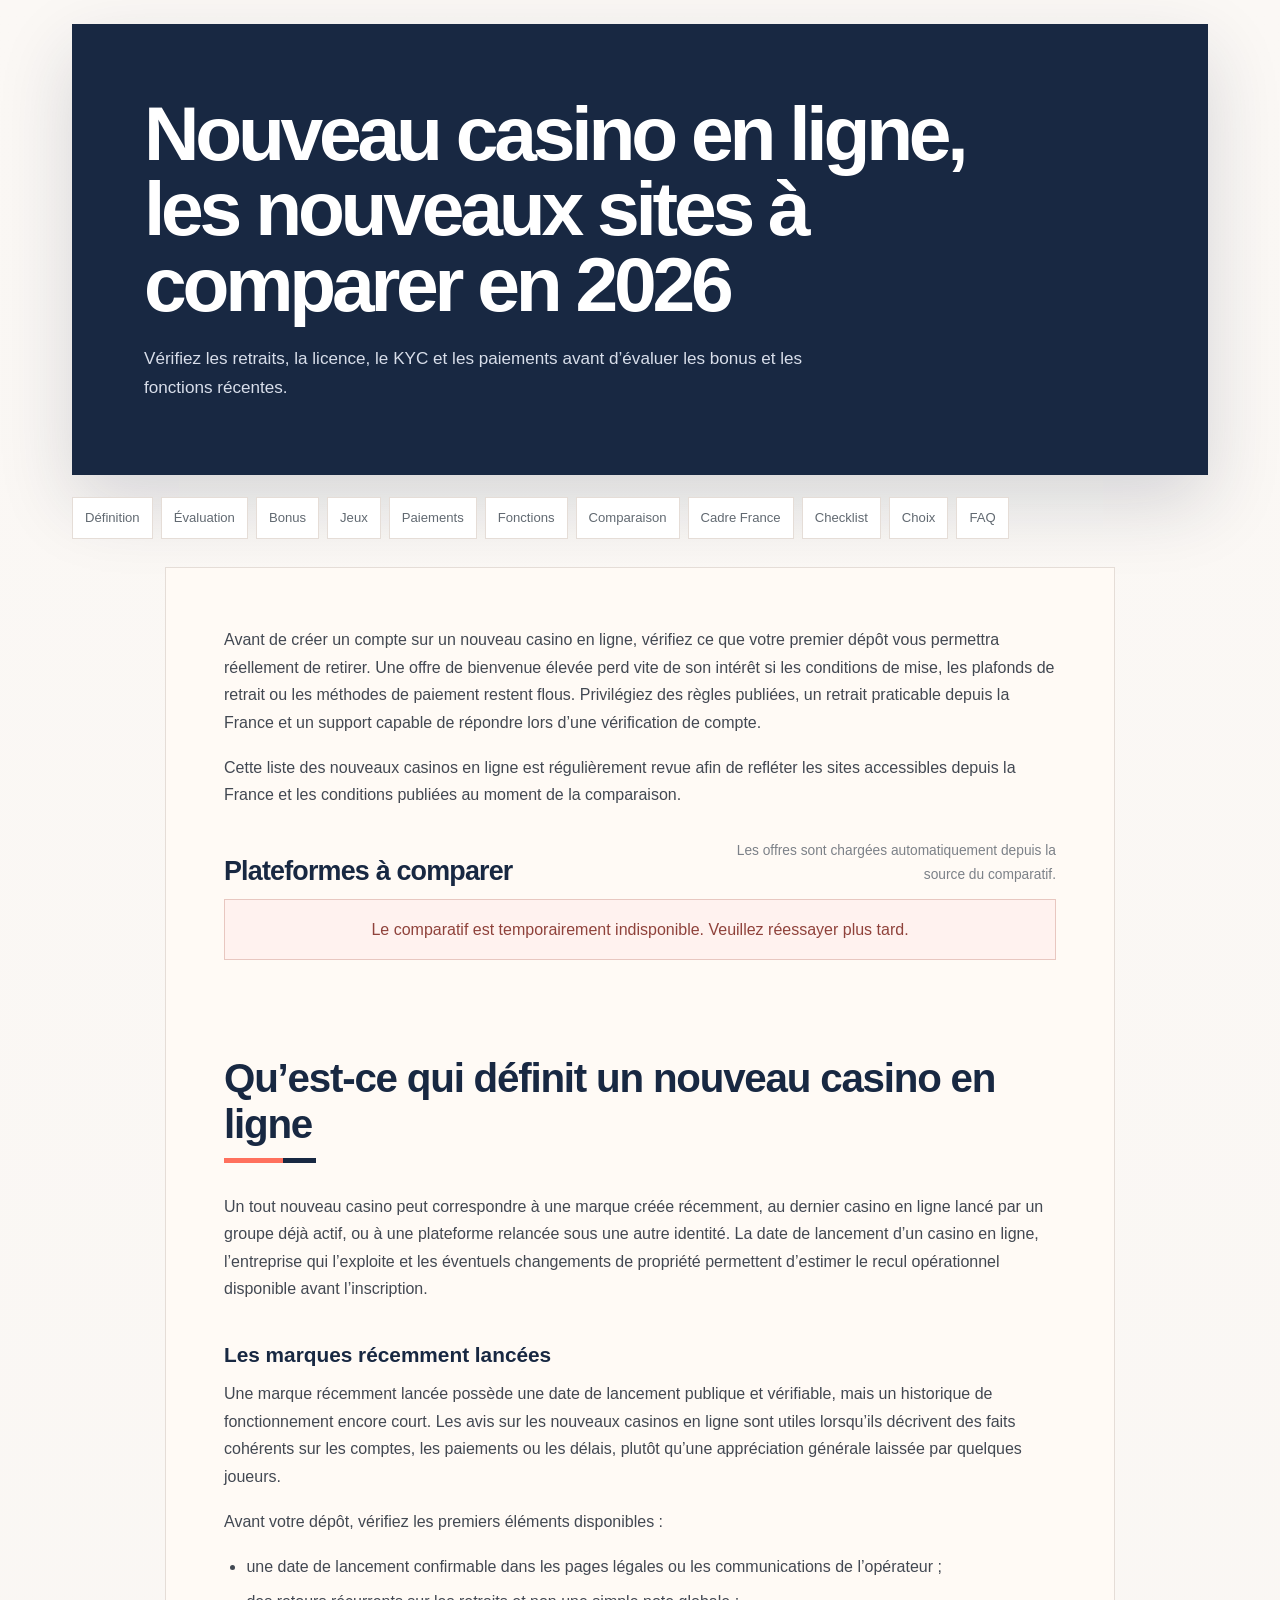
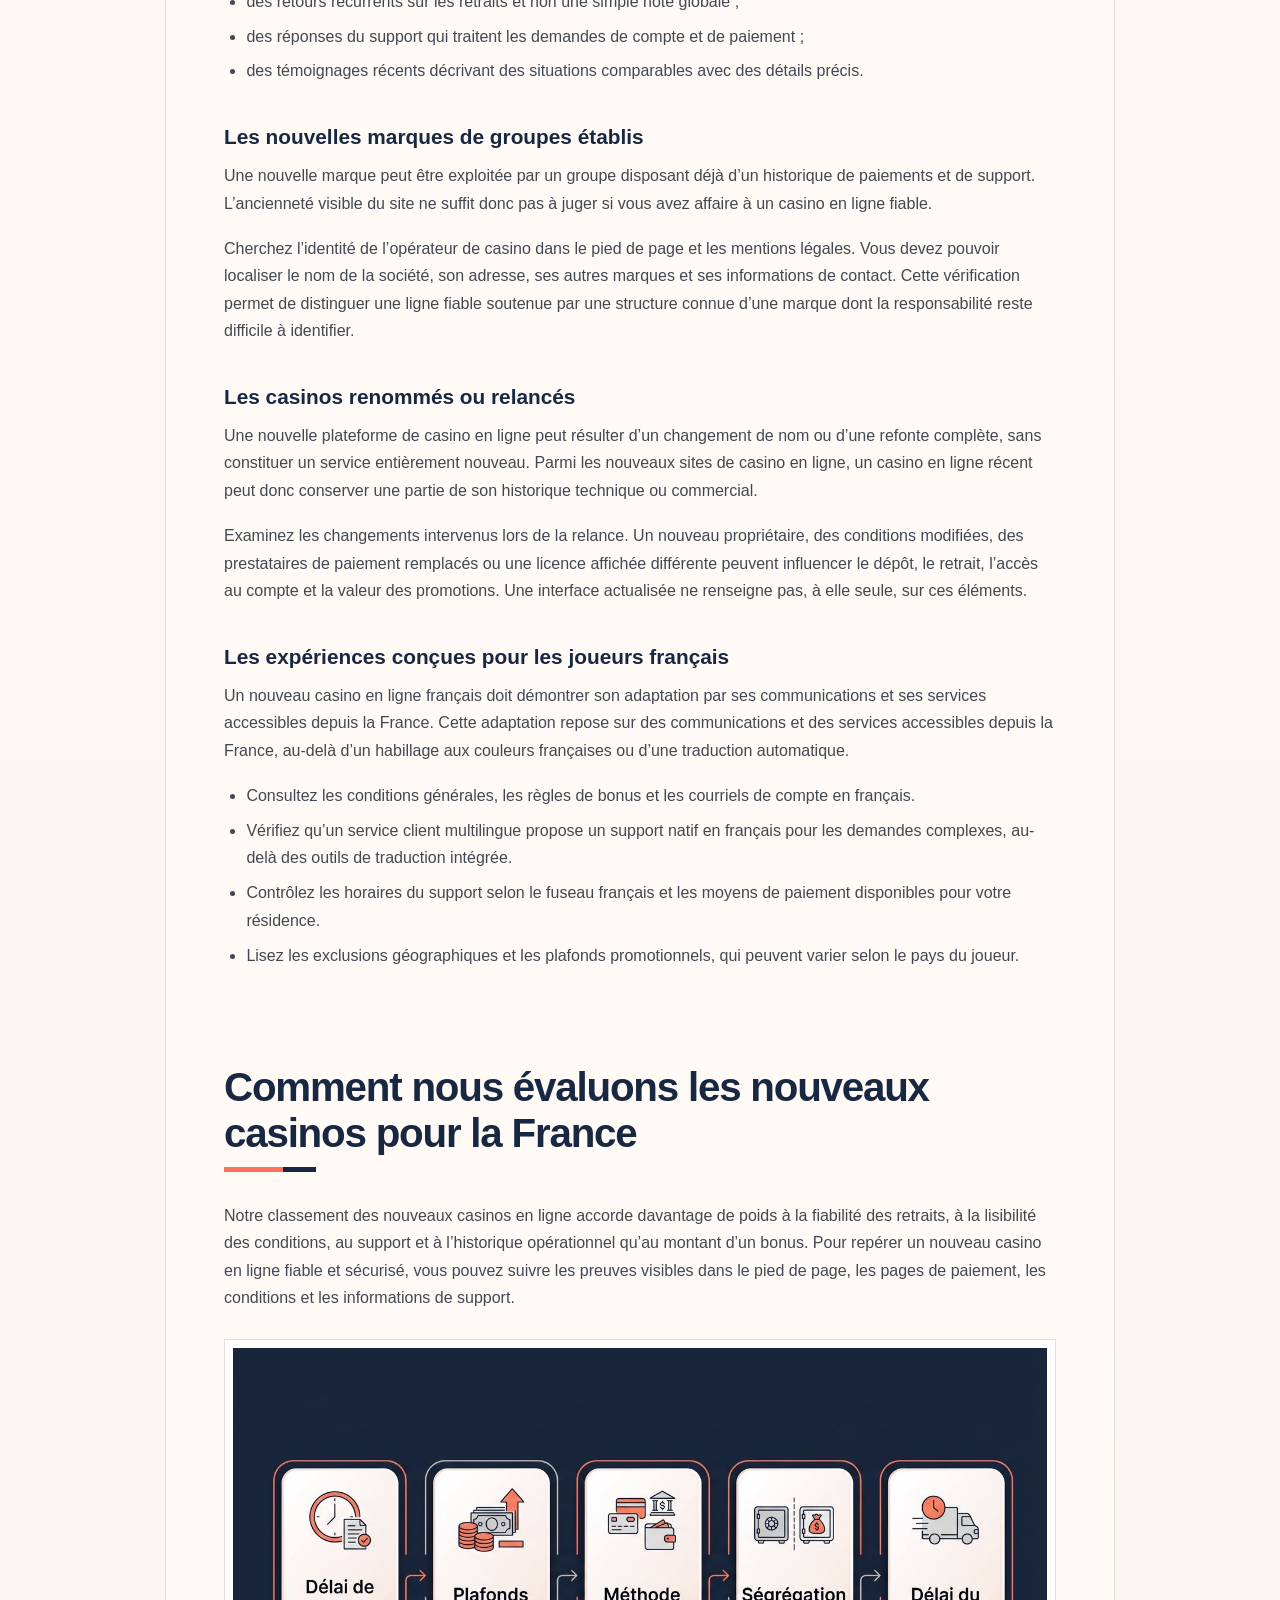
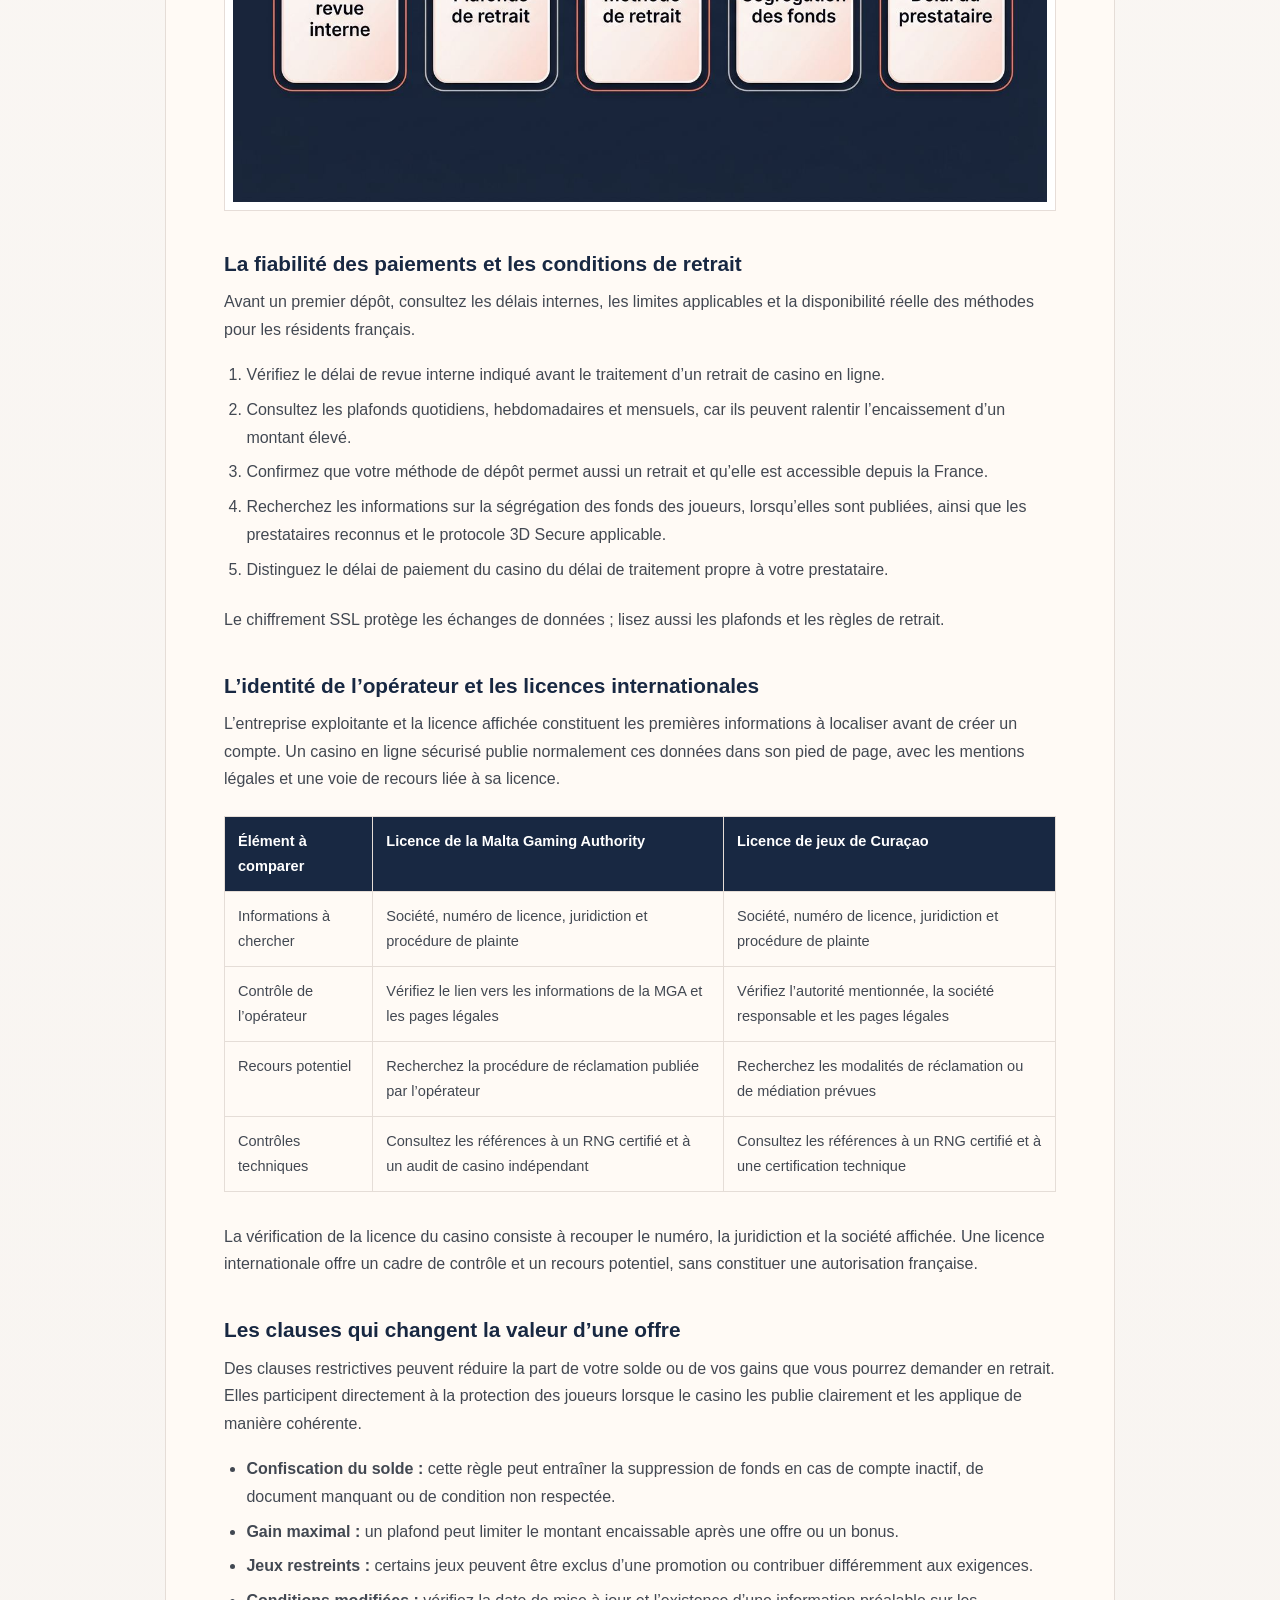
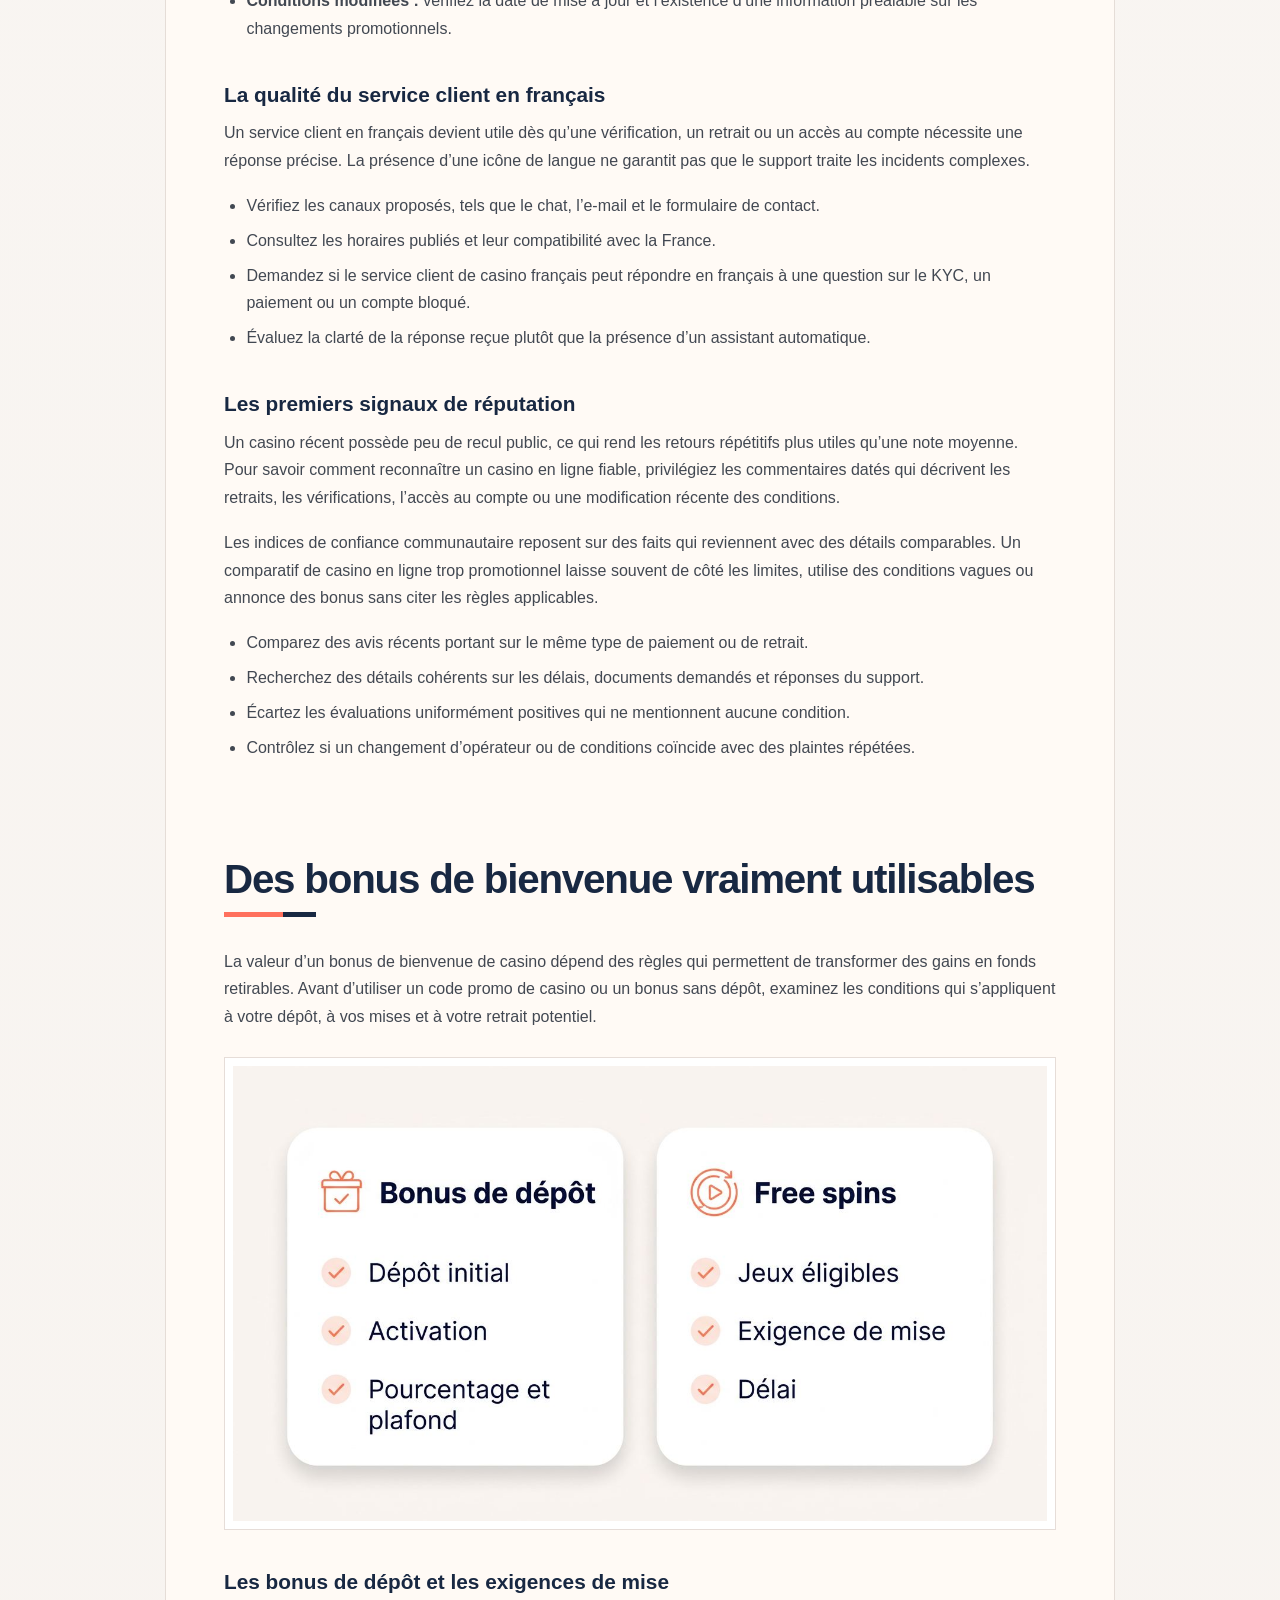
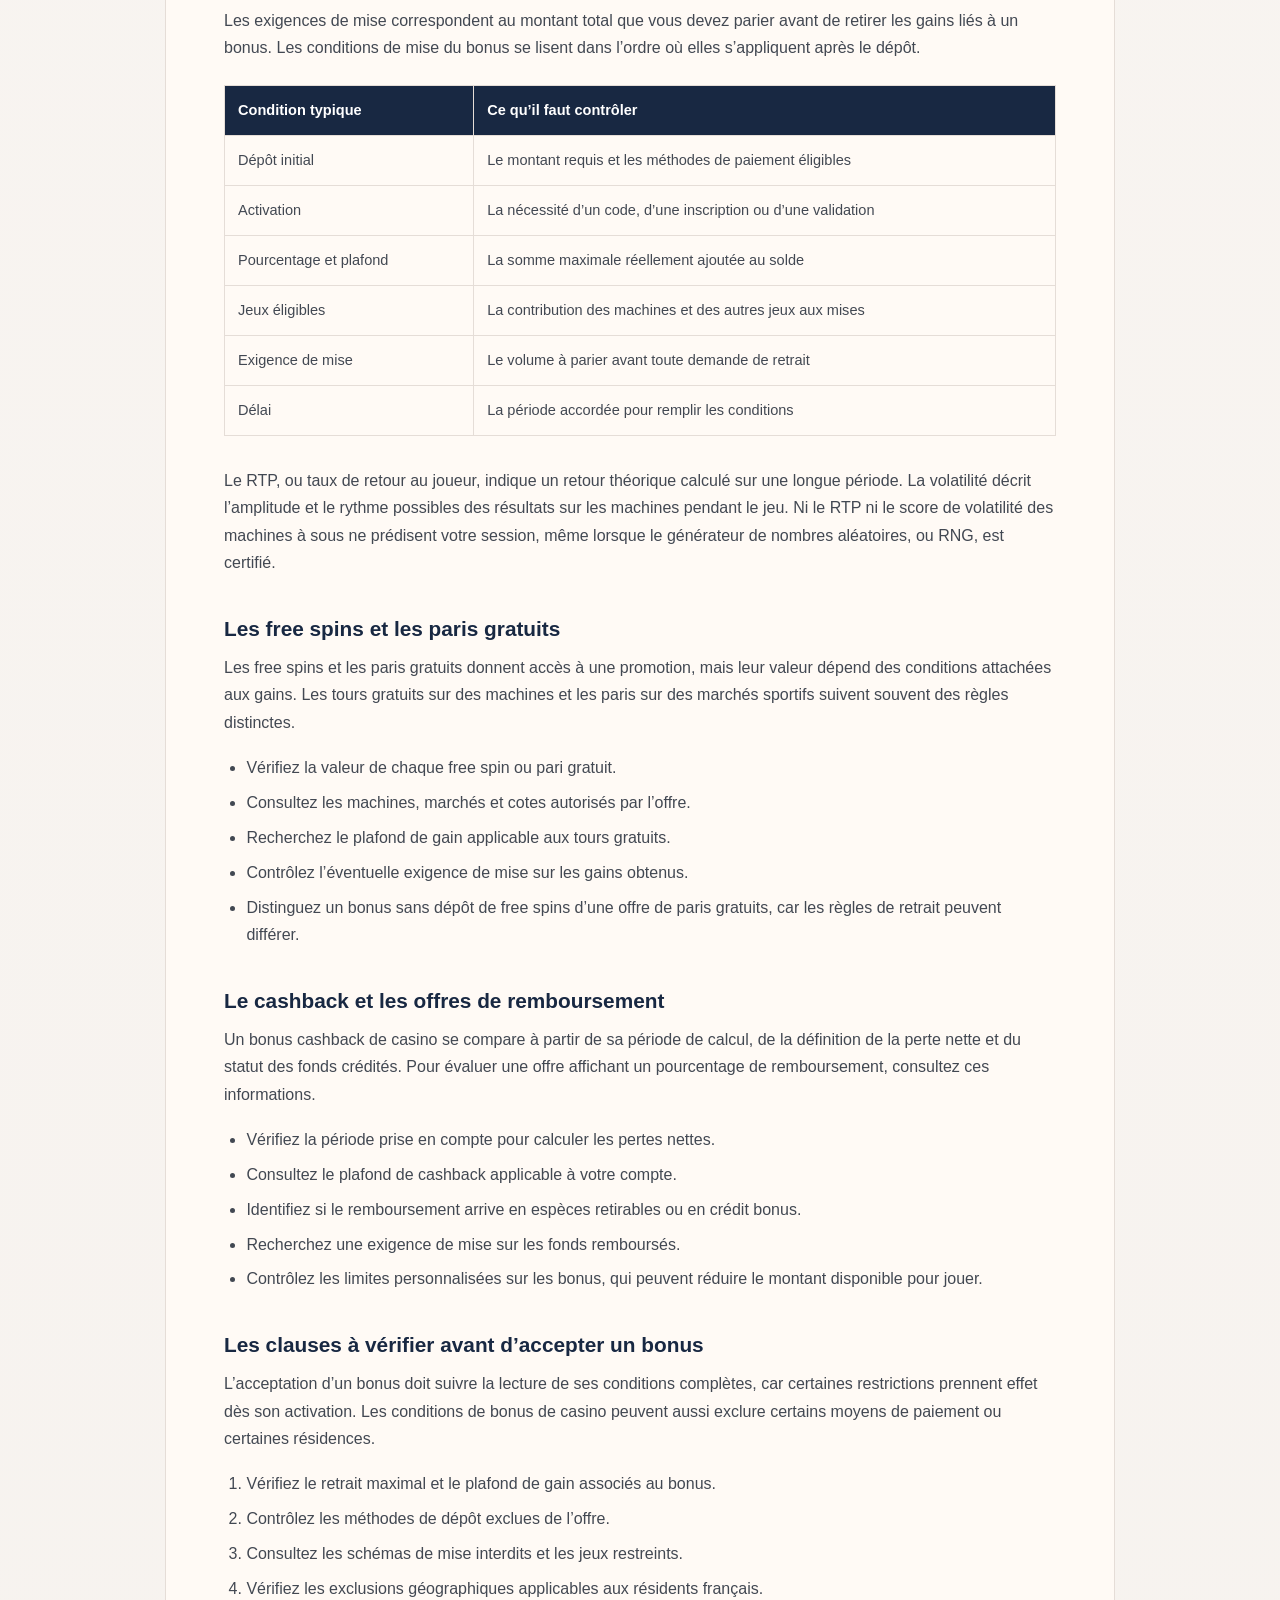
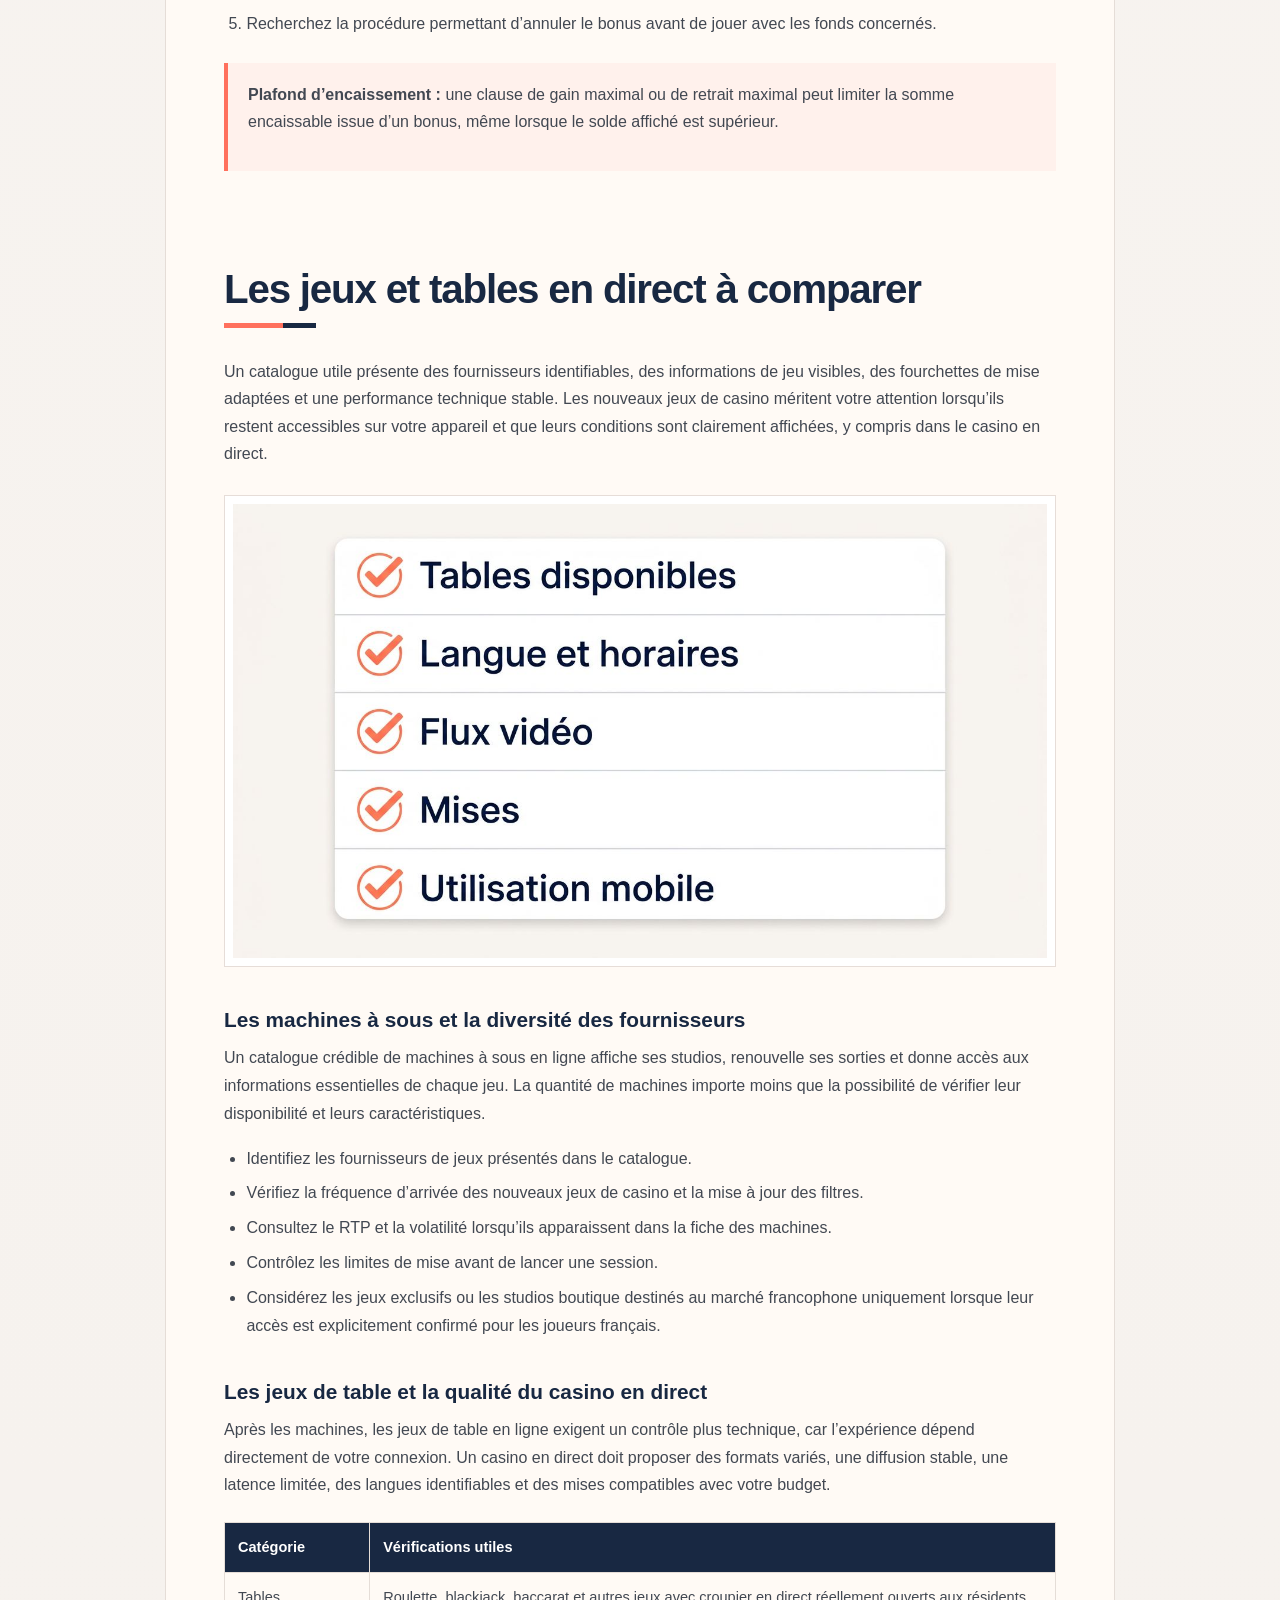
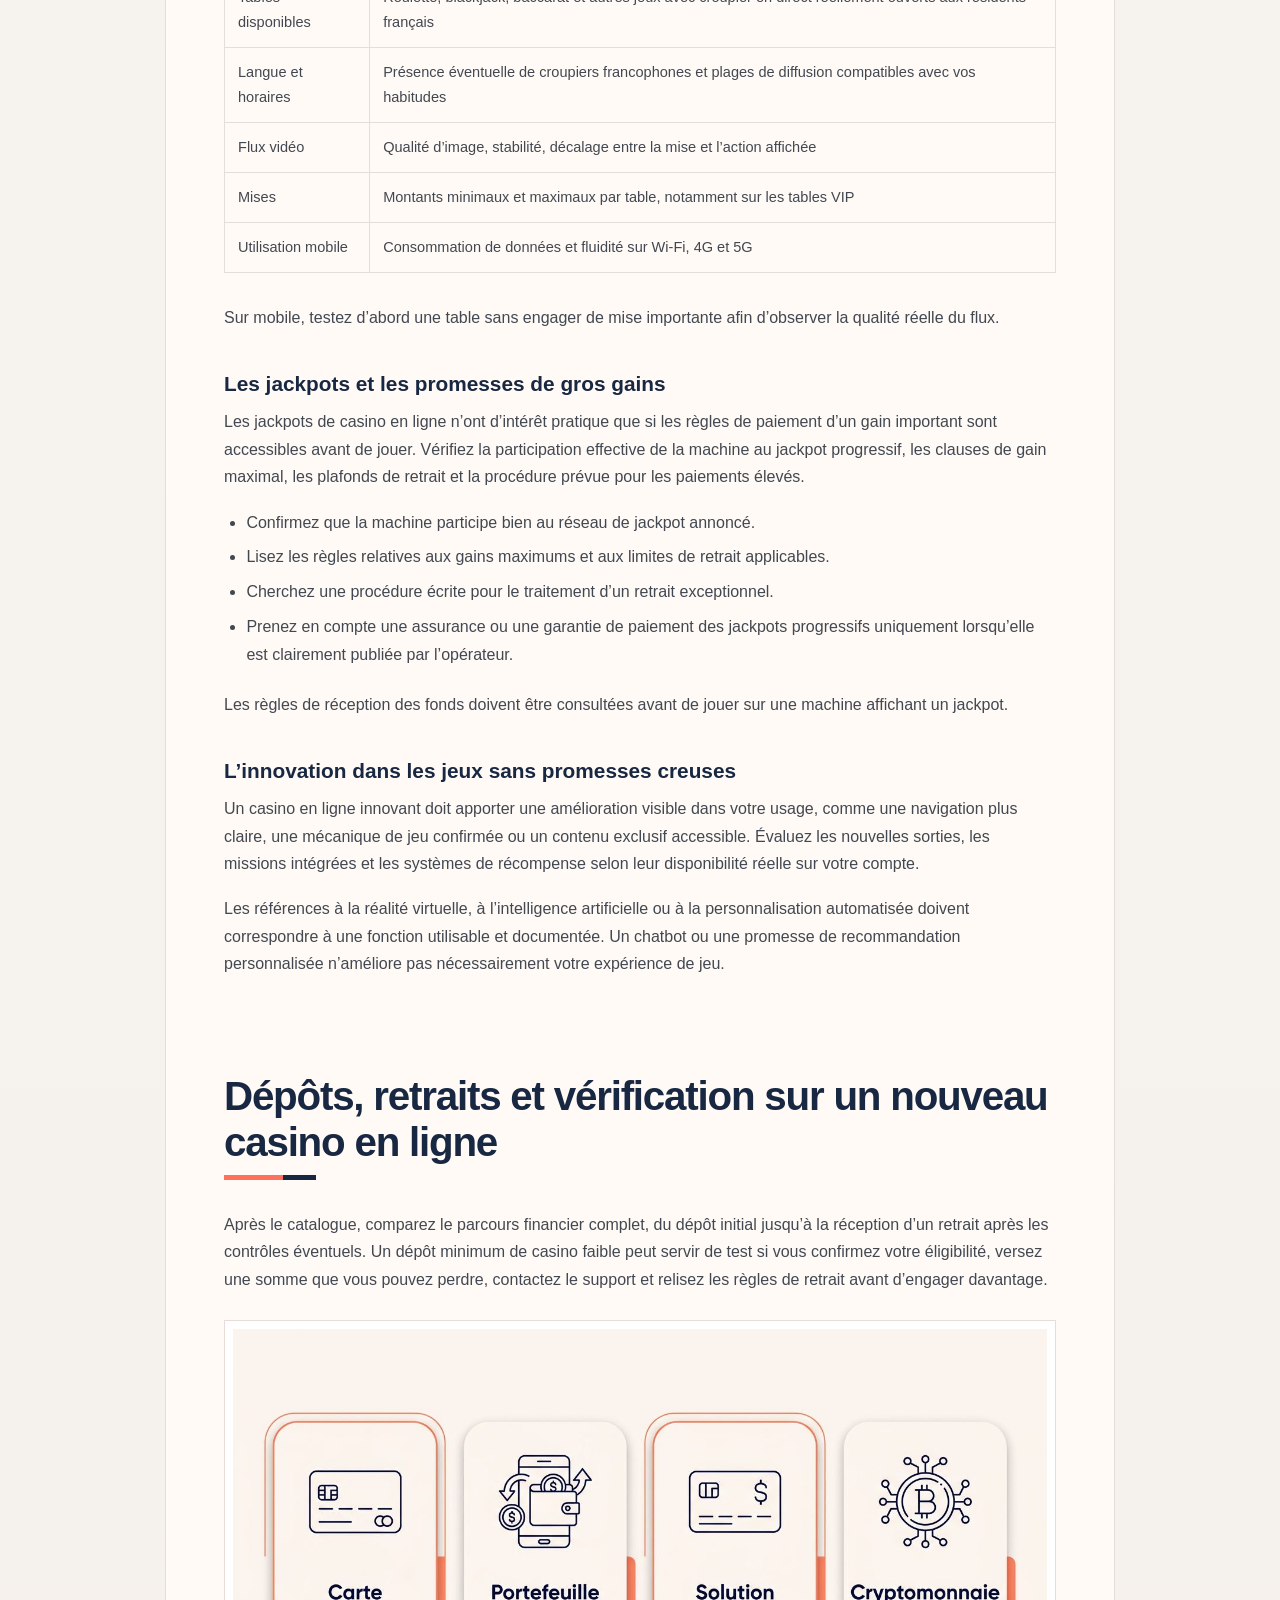
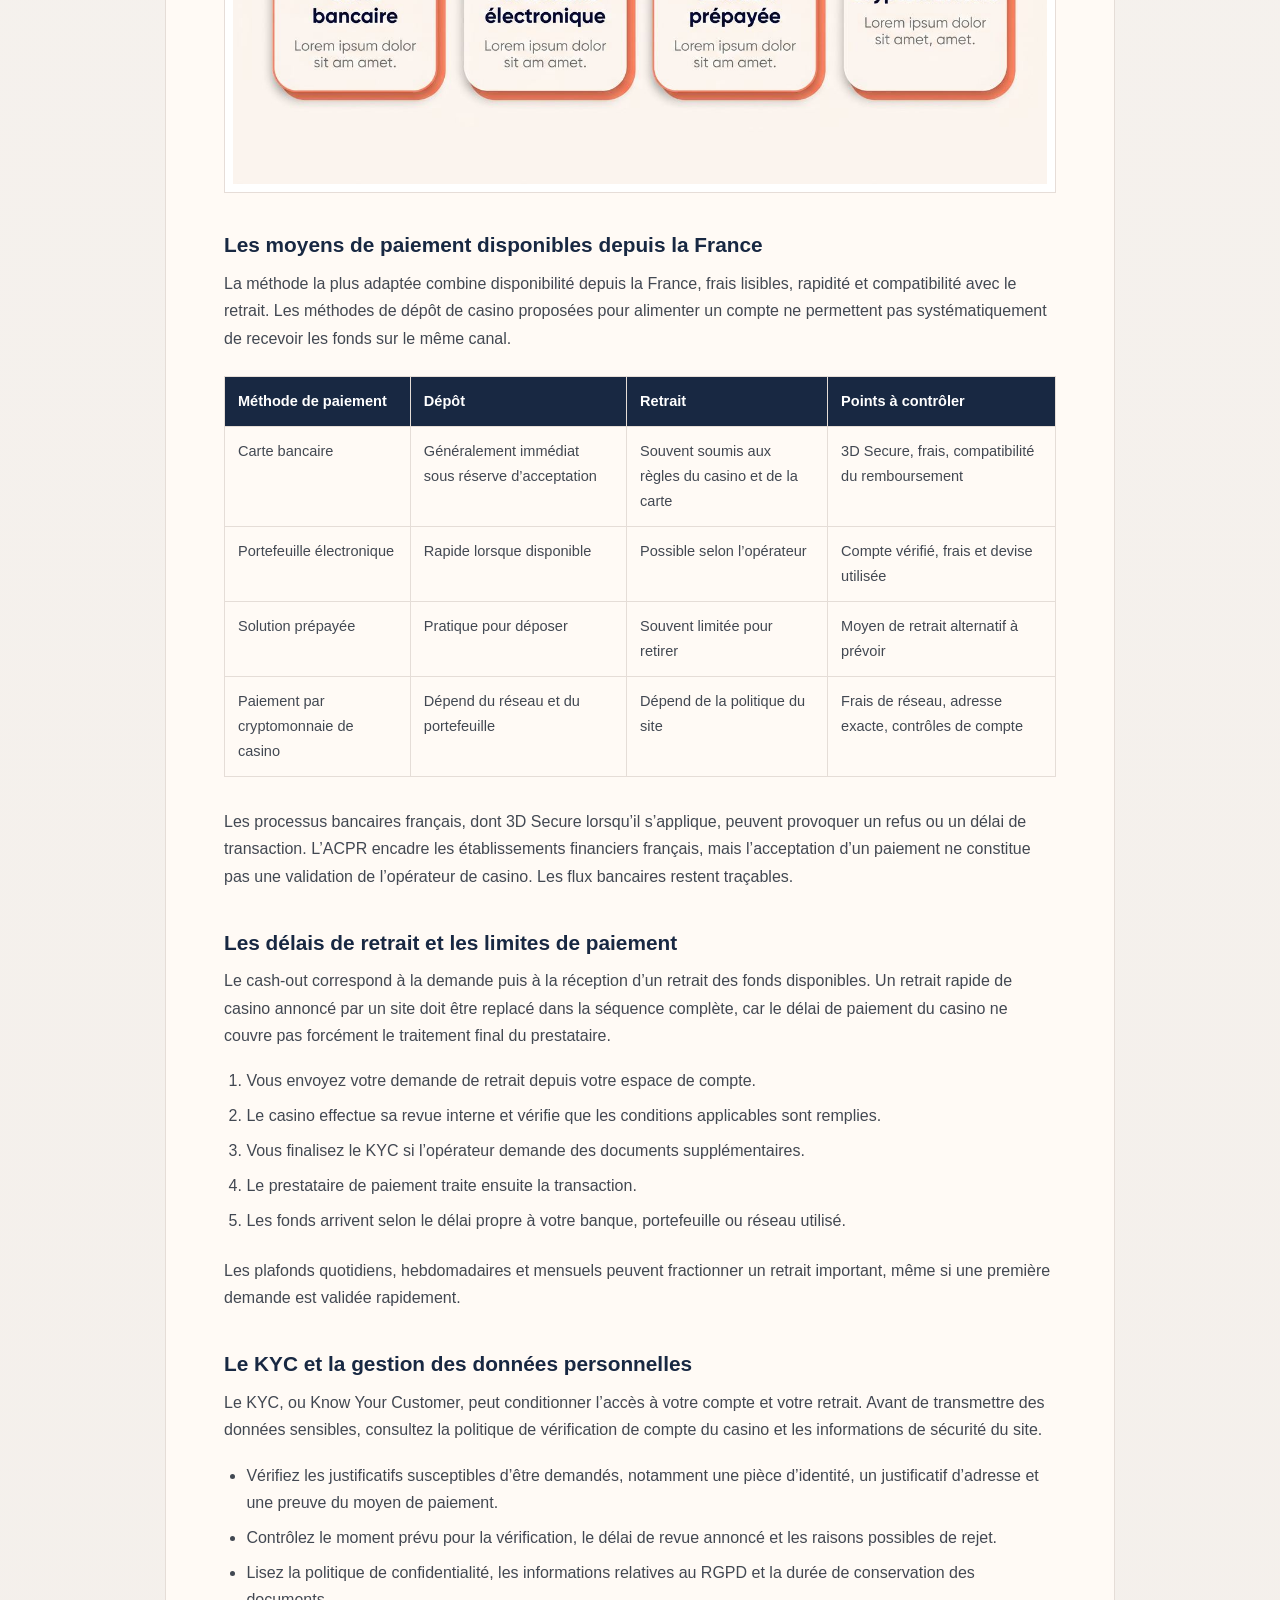
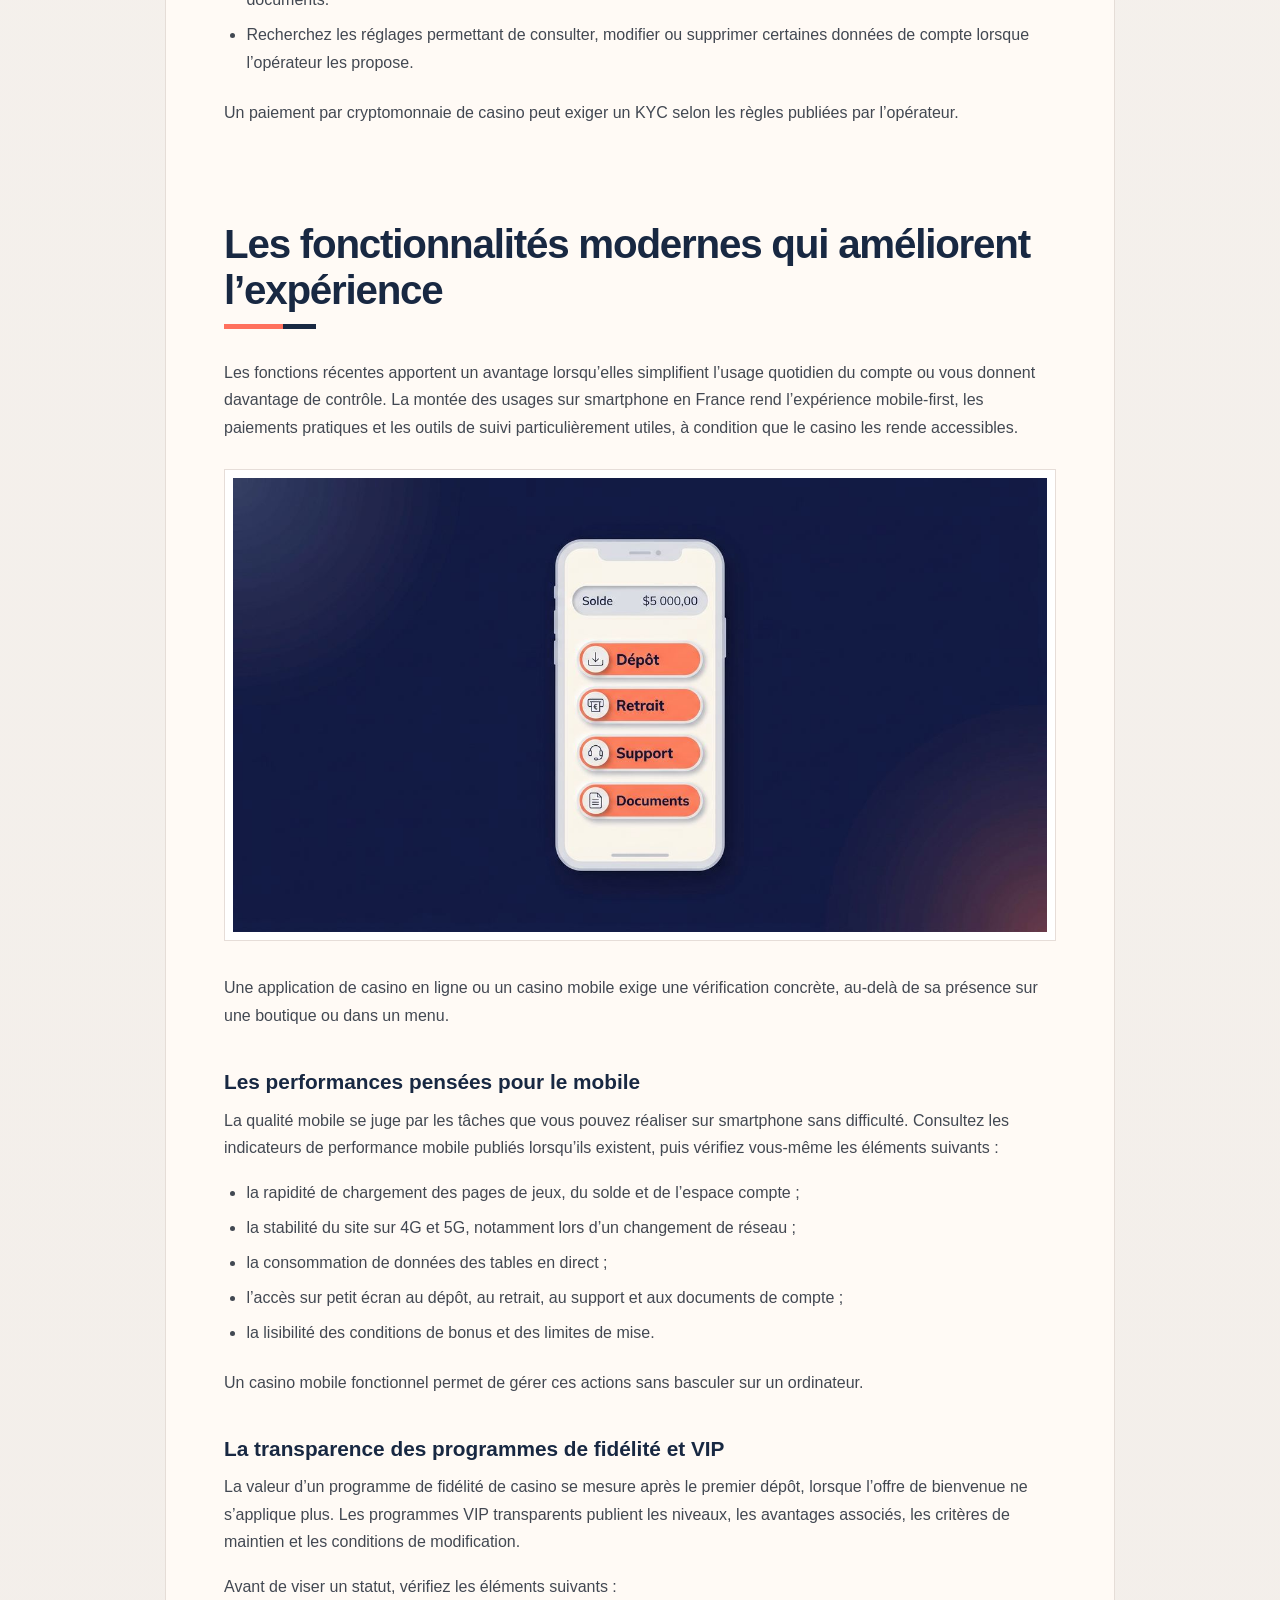
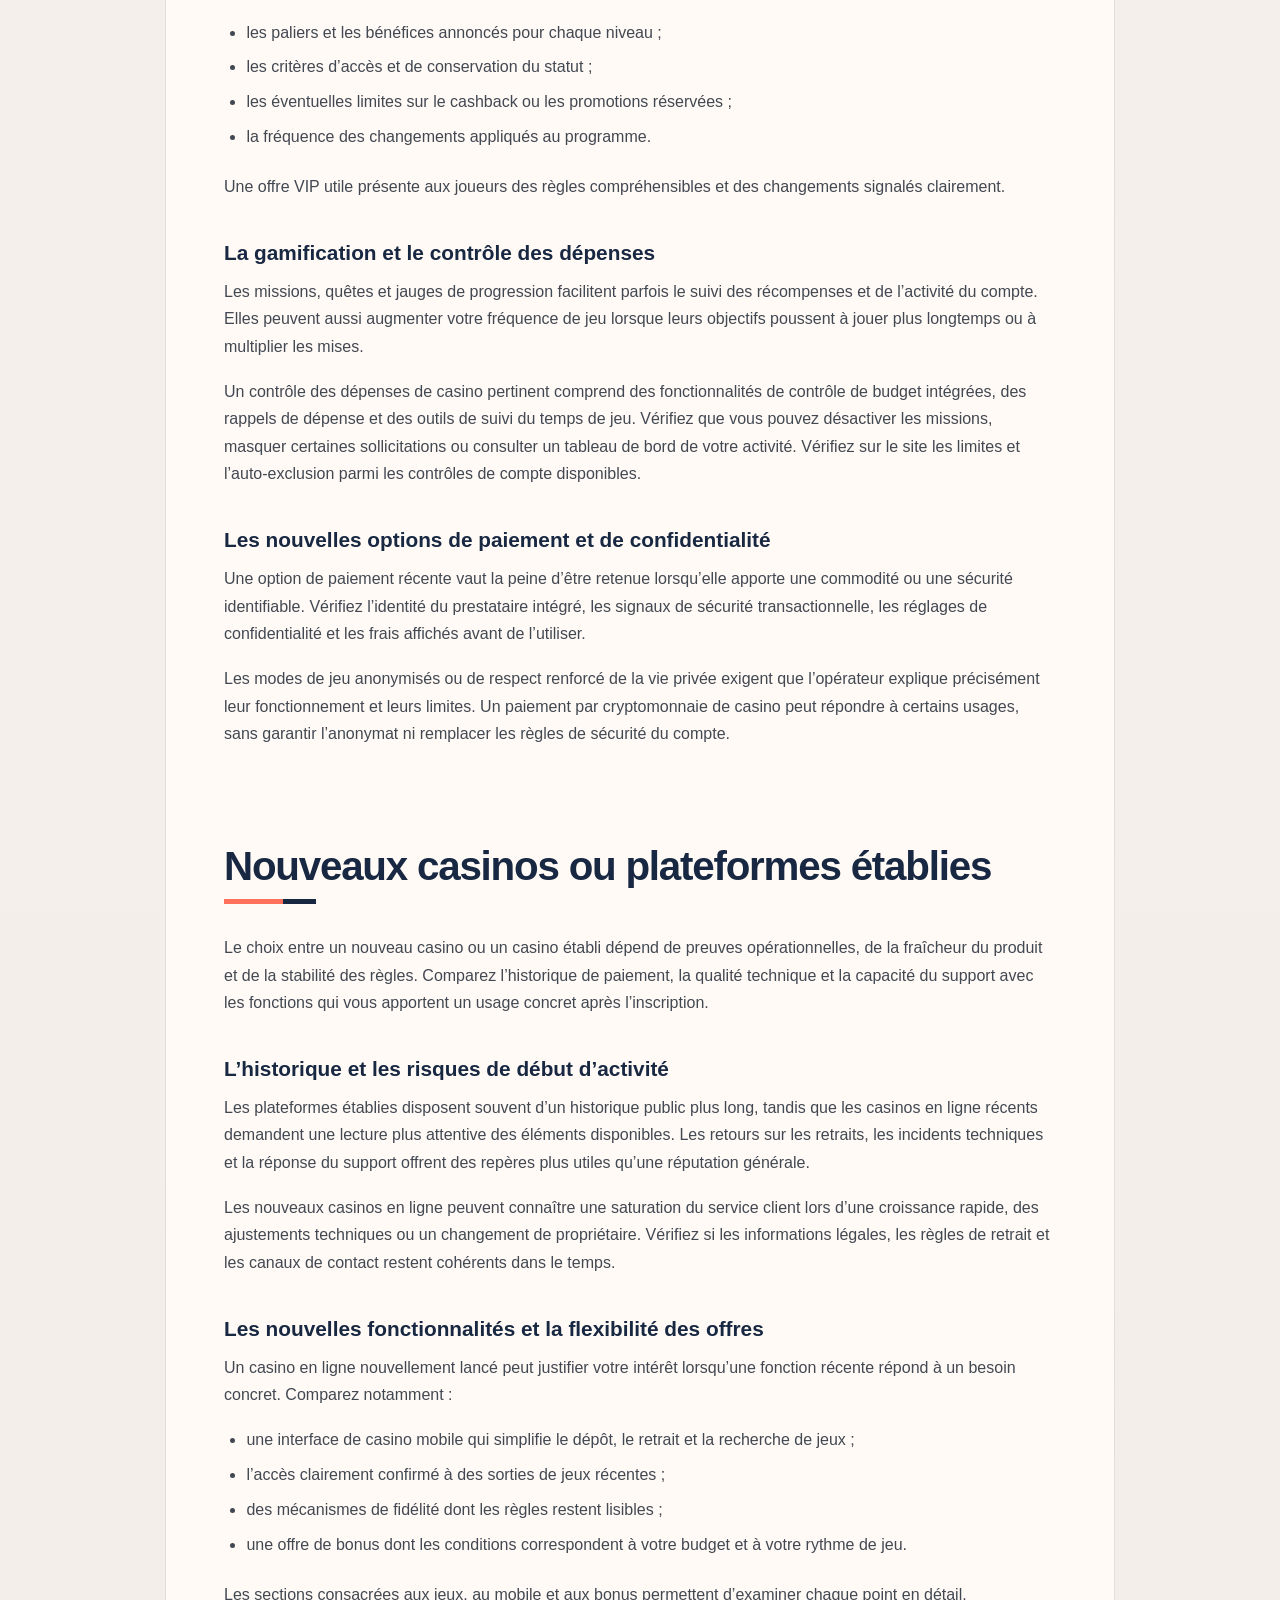
<file: index.html>
<!DOCTYPE html>

<html lang="fr">
<head>
<meta charset="utf-8"/>
<meta content="width=device-width,initial-scale=1" name="viewport"/>
<title>Nouveau casino en ligne, les nouveaux sites à comparer en 2026</title>
<meta content="Guide français pour comparer les nouveaux casinos en ligne en 2026 : licence, retraits, bonus, paiements, jeux, KYC, mobile et outils de contrôle." name="description"/>
<meta content="#182842" name="theme-color"/>
<link href="https://nouveau-casino-en-ligne.elara-newton3420.workers.dev/" rel="canonical"/>
<meta content="article" property="og:type"/>
<meta content="Nouveau casino en ligne, les nouveaux sites à comparer en 2026" property="og:title"/>
<meta content="Guide français pour comparer les nouveaux casinos en ligne en 2026 : licence, retraits, bonus, paiements, jeux, KYC, mobile et outils de contrôle." property="og:description"/>
<meta content="assets/images/evaluation-nouveaux-casinos-france.jpg" property="og:image"/>
<link href="favicon.ico" rel="icon" sizes="any"/>
<link href="favicon.png" rel="icon" type="image/png"/>
<link href="assets/css/site.css" rel="stylesheet"/>
<script type="application/ld+json">{"@context":"https://schema.org","@graph":[{"@type":"WebSite","@id":"https://nouveau-casino-en-ligne.elara-newton3420.workers.dev/#website","url":"https://nouveau-casino-en-ligne.elara-newton3420.workers.dev/","name":"Nouveau casino en ligne, les nouveaux sites à comparer en 2026","inLanguage":"fr-FR"},{"@type":"WebPage","@id":"https://nouveau-casino-en-ligne.elara-newton3420.workers.dev/#webpage","url":"https://nouveau-casino-en-ligne.elara-newton3420.workers.dev/","name":"Nouveau casino en ligne, les nouveaux sites à comparer en 2026","description":"Guide français pour comparer les nouveaux casinos en ligne en 2026 : licence, retraits, bonus, paiements, jeux, KYC, mobile et outils de contrôle.","inLanguage":"fr-FR","isPartOf":{"@id":"https://nouveau-casino-en-ligne.elara-newton3420.workers.dev/#website"}},{"@type":"Article","@id":"https://nouveau-casino-en-ligne.elara-newton3420.workers.dev/#article","url":"https://nouveau-casino-en-ligne.elara-newton3420.workers.dev/","headline":"Nouveau casino en ligne, les nouveaux sites à comparer en 2026","description":"Guide français pour comparer les nouveaux casinos en ligne en 2026 : licence, retraits, bonus, paiements, jeux, KYC, mobile et outils de contrôle.","inLanguage":"fr-FR","mainEntityOfPage":{"@id":"https://nouveau-casino-en-ligne.elara-newton3420.workers.dev/#webpage"},"image":["https://nouveau-casino-en-ligne.elara-newton3420.workers.dev/assets/images/evaluation-nouveaux-casinos-france.jpg","https://nouveau-casino-en-ligne.elara-newton3420.workers.dev/assets/images/bonus-bienvenue-utilisables.jpg","https://nouveau-casino-en-ligne.elara-newton3420.workers.dev/assets/images/jeux-tables-direct-comparer.jpg","https://nouveau-casino-en-ligne.elara-newton3420.workers.dev/assets/images/depots-retraits-verification-nouveau-casino.jpg","https://nouveau-casino-en-ligne.elara-newton3420.workers.dev/assets/images/fonctionnalites-modernes-experience.jpg"]},{"@type":"FAQPage","@id":"https://nouveau-casino-en-ligne.elara-newton3420.workers.dev/#faq","url":"https://nouveau-casino-en-ligne.elara-newton3420.workers.dev/#questions-frequentes","inLanguage":"fr-FR","mainEntity":[{"@type":"Question","name":"Un bonus sans dépôt est-il toujours retirable ?","acceptedAnswer":{"@type":"Answer","text":"Non. Les gains d’un bonus sans dépôt peuvent être soumis à des exigences de mise, un plafond de gain ou une limite de retrait indiqués dans les conditions de l’offre."}},{"@type":"Question","name":"Que faire si un casino demande un document supplémentaire pour valider un retrait ?","acceptedAnswer":{"@type":"Answer","text":"Vérifiez que la demande correspond à la politique KYC publiée, puis envoyez uniquement le document demandé via le canal officiel. Demandez au support une explication écrite si la raison du contrôle reste imprécise."}},{"@type":"Question","name":"Peut-on annuler un bonus après l’avoir accepté ?","acceptedAnswer":{"@type":"Answer","text":"Cela dépend des conditions du casino et de l’utilisation déjà faite du bonus. Contactez le support avant toute mise avec les fonds bonus si une procédure d’annulation est prévue."}},{"@type":"Question","name":"Les cryptomonnaies permettent-elles d’éviter la vérification d’identité ?","acceptedAnswer":{"@type":"Answer","text":"Non. Un casino peut demander une vérification d’identité même avec un paiement par cryptomonnaie de casino, selon sa politique KYC et ses règles de retrait."}}]}]}</script>
</head>
<body>
<a class="skip-link" href="#content">Aller au contenu</a>
<main>
<section class="hero">
<div class="hero-copy">
<h1>Nouveau casino en ligne, les nouveaux sites à comparer en 2026</h1>
<p>Vérifiez les retraits, la licence, le KYC et les paiements avant d’évaluer les bonus et les fonctions récentes.</p>
</div>

</section>
<nav aria-label="Sommaire" class="toc"><a href="#qu-est-ce-qui-definit-un-nouveau-casino-en-ligne">Définition</a><a href="#comment-nous-evaluons-les-nouveaux-casinos-pour-la-france">Évaluation</a><a href="#des-bonus-de-bienvenue-vraiment-utilisables">Bonus</a><a href="#les-jeux-et-tables-en-direct-a-comparer">Jeux</a><a href="#depots-retraits-et-verification-sur-un-nouveau-casino-en-ligne">Paiements</a><a href="#les-fonctionnalites-modernes-qui-ameliorent-l-experience">Fonctions</a><a href="#nouveaux-casinos-ou-plateformes-etablies">Comparaison</a><a href="#le-cadre-francais-et-les-controles-de-compte">Cadre France</a><a href="#les-points-essentiels-avant-de-choisir-un-nouveau-casino">Checklist</a><a href="#choisissez-un-nouveau-casino-selon-vos-priorites">Choix</a><a href="#questions-frequentes-sur-les-nouveaux-casinos-en-ligne">FAQ</a></nav>
<article class="article" id="content">
<p>Avant de créer un compte sur un nouveau casino en ligne, vérifiez ce que votre premier dépôt vous permettra réellement de retirer. Une offre de bienvenue élevée perd vite de son intérêt si les conditions de mise, les plafonds de retrait ou les méthodes de paiement restent flous. Privilégiez des règles publiées, un retrait praticable depuis la France et un support capable de répondre lors d’une vérification de compte.</p>
<p>Cette liste des nouveaux casinos en ligne est régulièrement revue afin de refléter les sites accessibles depuis la France et les conditions publiées au moment de la comparaison.</p>
<section aria-labelledby="compare-title" class="compare-panel">
<div class="compare-head">
<h2 id="compare-title">Plateformes à comparer</h2>
<p>Les offres sont chargées automatiquement depuis la source du comparatif.</p>
</div>
<div aria-live="polite" class="compare-table" id="affiliate-table">
<div class="compare-row skeleton-row"><div class="skeleton s-logo"></div><div class="skeleton s-brand"></div><div class="skeleton s-bonus"></div><div class="skeleton s-cta"></div></div>
<div class="compare-row skeleton-row"><div class="skeleton s-logo"></div><div class="skeleton s-brand"></div><div class="skeleton s-bonus"></div><div class="skeleton s-cta"></div></div>
<div class="compare-row skeleton-row"><div class="skeleton s-logo"></div><div class="skeleton s-brand"></div><div class="skeleton s-bonus"></div><div class="skeleton s-cta"></div></div>
</div>
</section>
<h2 id="qu-est-ce-qui-definit-un-nouveau-casino-en-ligne">Qu’est-ce qui définit un nouveau casino en ligne</h2>
<p>Un tout nouveau casino peut correspondre à une marque créée récemment, au dernier casino en ligne lancé par un groupe déjà actif, ou à une plateforme relancée sous une autre identité. La date de lancement d’un casino en ligne, l’entreprise qui l’exploite et les éventuels changements de propriété permettent d’estimer le recul opérationnel disponible avant l’inscription.</p>
<h3 id="les-marques-recemment-lancees">Les marques récemment lancées</h3>
<p>Une marque récemment lancée possède une date de lancement publique et vérifiable, mais un historique de fonctionnement encore court. Les avis sur les nouveaux casinos en ligne sont utiles lorsqu’ils décrivent des faits cohérents sur les comptes, les paiements ou les délais, plutôt qu’une appréciation générale laissée par quelques joueurs.</p>
<p>Avant votre dépôt, vérifiez les premiers éléments disponibles :</p>
<ul>
<li>une date de lancement confirmable dans les pages légales ou les communications de l’opérateur ;</li>
<li>des retours récurrents sur les retraits et non une simple note globale ;</li>
<li>des réponses du support qui traitent les demandes de compte et de paiement ;</li>
<li>des témoignages récents décrivant des situations comparables avec des détails précis.</li>
</ul>
<h3 id="les-nouvelles-marques-de-groupes-etablis">Les nouvelles marques de groupes établis</h3>
<p>Une nouvelle marque peut être exploitée par un groupe disposant déjà d’un historique de paiements et de support. L’ancienneté visible du site ne suffit donc pas à juger si vous avez affaire à un casino en ligne fiable.</p>
<p>Cherchez l’identité de l’opérateur de casino dans le pied de page et les mentions légales. Vous devez pouvoir localiser le nom de la société, son adresse, ses autres marques et ses informations de contact. Cette vérification permet de distinguer une ligne fiable soutenue par une structure connue d’une marque dont la responsabilité reste difficile à identifier.</p>
<h3 id="les-casinos-renommes-ou-relances">Les casinos renommés ou relancés</h3>
<p>Une nouvelle plateforme de casino en ligne peut résulter d’un changement de nom ou d’une refonte complète, sans constituer un service entièrement nouveau. Parmi les nouveaux sites de casino en ligne, un casino en ligne récent peut donc conserver une partie de son historique technique ou commercial.</p>
<p>Examinez les changements intervenus lors de la relance. Un nouveau propriétaire, des conditions modifiées, des prestataires de paiement remplacés ou une licence affichée différente peuvent influencer le dépôt, le retrait, l’accès au compte et la valeur des promotions. Une interface actualisée ne renseigne pas, à elle seule, sur ces éléments.</p>
<h3 id="les-experiences-concues-pour-les-joueurs-francais">Les expériences conçues pour les joueurs français</h3>
<p>Un nouveau casino en ligne français doit démontrer son adaptation par ses communications et ses services accessibles depuis la France. Cette adaptation repose sur des communications et des services accessibles depuis la France, au-delà d’un habillage aux couleurs françaises ou d’une traduction automatique.</p>
<ul>
<li>Consultez les conditions générales, les règles de bonus et les courriels de compte en français.</li>
<li>Vérifiez qu’un service client multilingue propose un support natif en français pour les demandes complexes, au-delà des outils de traduction intégrée.</li>
<li>Contrôlez les horaires du support selon le fuseau français et les moyens de paiement disponibles pour votre résidence.</li>
<li>Lisez les exclusions géographiques et les plafonds promotionnels, qui peuvent varier selon le pays du joueur.</li>
</ul>
<h2 id="comment-nous-evaluons-les-nouveaux-casinos-pour-la-france">Comment nous évaluons les nouveaux casinos pour la France</h2>
<p>Notre classement des nouveaux casinos en ligne accorde davantage de poids à la fiabilité des retraits, à la lisibilité des conditions, au support et à l’historique opérationnel qu’au montant d’un bonus. Pour repérer un nouveau casino en ligne fiable et sécurisé, vous pouvez suivre les preuves visibles dans le pied de page, les pages de paiement, les conditions et les informations de support.</p><figure class="article-image"><img alt="Comment nous évaluons les nouveaux casinos pour la France." decoding="async" fetchpriority="high" loading="eager" src="assets/images/evaluation-nouveaux-casinos-france.jpg"/></figure>
<h3 id="la-fiabilite-des-paiements-et-les-conditions-de-retrait">La fiabilité des paiements et les conditions de retrait</h3>
<p>Avant un premier dépôt, consultez les délais internes, les limites applicables et la disponibilité réelle des méthodes pour les résidents français.</p>
<ol>
<li>Vérifiez le délai de revue interne indiqué avant le traitement d’un retrait de casino en ligne.</li>
<li>Consultez les plafonds quotidiens, hebdomadaires et mensuels, car ils peuvent ralentir l’encaissement d’un montant élevé.</li>
<li>Confirmez que votre méthode de dépôt permet aussi un retrait et qu’elle est accessible depuis la France.</li>
<li>Recherchez les informations sur la ségrégation des fonds des joueurs, lorsqu’elles sont publiées, ainsi que les prestataires reconnus et le protocole 3D Secure applicable.</li>
<li>Distinguez le délai de paiement du casino du délai de traitement propre à votre prestataire.</li>
</ol>
<p>Le chiffrement SSL protège les échanges de données ; lisez aussi les plafonds et les règles de retrait.</p>
<h3 id="l-identite-de-l-operateur-et-les-licences-internationales">L’identité de l’opérateur et les licences internationales</h3>
<p>L’entreprise exploitante et la licence affichée constituent les premières informations à localiser avant de créer un compte. Un casino en ligne sécurisé publie normalement ces données dans son pied de page, avec les mentions légales et une voie de recours liée à sa licence.</p>
<table>
<thead>
<tr>
<th>Élément à comparer</th>
<th>Licence de la Malta Gaming Authority</th>
<th>Licence de jeux de Curaçao</th>
</tr>
</thead>
<tbody>
<tr>
<td>Informations à chercher</td>
<td>Société, numéro de licence, juridiction et procédure de plainte</td>
<td>Société, numéro de licence, juridiction et procédure de plainte</td>
</tr>
<tr>
<td>Contrôle de l’opérateur</td>
<td>Vérifiez le lien vers les informations de la MGA et les pages légales</td>
<td>Vérifiez l’autorité mentionnée, la société responsable et les pages légales</td>
</tr>
<tr>
<td>Recours potentiel</td>
<td>Recherchez la procédure de réclamation publiée par l’opérateur</td>
<td>Recherchez les modalités de réclamation ou de médiation prévues</td>
</tr>
<tr>
<td>Contrôles techniques</td>
<td>Consultez les références à un RNG certifié et à un audit de casino indépendant</td>
<td>Consultez les références à un RNG certifié et à une certification technique</td>
</tr>
</tbody>
</table>
<p>La vérification de la licence du casino consiste à recouper le numéro, la juridiction et la société affichée. Une licence internationale offre un cadre de contrôle et un recours potentiel, sans constituer une autorisation française.</p>
<h3 id="les-clauses-qui-changent-la-valeur-d-une-offre">Les clauses qui changent la valeur d’une offre</h3>
<p>Des clauses restrictives peuvent réduire la part de votre solde ou de vos gains que vous pourrez demander en retrait. Elles participent directement à la protection des joueurs lorsque le casino les publie clairement et les applique de manière cohérente.</p>
<ul>
<li><strong>Confiscation du solde :</strong> cette règle peut entraîner la suppression de fonds en cas de compte inactif, de document manquant ou de condition non respectée.</li>
<li><strong>Gain maximal :</strong> un plafond peut limiter le montant encaissable après une offre ou un bonus.</li>
<li><strong>Jeux restreints :</strong> certains jeux peuvent être exclus d’une promotion ou contribuer différemment aux exigences.</li>
<li><strong>Conditions modifiées :</strong> vérifiez la date de mise à jour et l’existence d’une information préalable sur les changements promotionnels.</li>
</ul>
<h3 id="la-qualite-du-service-client-en-francais">La qualité du service client en français</h3>
<p>Un service client en français devient utile dès qu’une vérification, un retrait ou un accès au compte nécessite une réponse précise. La présence d’une icône de langue ne garantit pas que le support traite les incidents complexes.</p>
<ul>
<li>Vérifiez les canaux proposés, tels que le chat, l’e-mail et le formulaire de contact.</li>
<li>Consultez les horaires publiés et leur compatibilité avec la France.</li>
<li>Demandez si le service client de casino français peut répondre en français à une question sur le KYC, un paiement ou un compte bloqué.</li>
<li>Évaluez la clarté de la réponse reçue plutôt que la présence d’un assistant automatique.</li>
</ul>
<h3 id="les-premiers-signaux-de-reputation">Les premiers signaux de réputation</h3>
<p>Un casino récent possède peu de recul public, ce qui rend les retours répétitifs plus utiles qu’une note moyenne. Pour savoir comment reconnaître un casino en ligne fiable, privilégiez les commentaires datés qui décrivent les retraits, les vérifications, l’accès au compte ou une modification récente des conditions.</p>
<p>Les indices de confiance communautaire reposent sur des faits qui reviennent avec des détails comparables. Un comparatif de casino en ligne trop promotionnel laisse souvent de côté les limites, utilise des conditions vagues ou annonce des bonus sans citer les règles applicables.</p>
<ul>
<li>Comparez des avis récents portant sur le même type de paiement ou de retrait.</li>
<li>Recherchez des détails cohérents sur les délais, documents demandés et réponses du support.</li>
<li>Écartez les évaluations uniformément positives qui ne mentionnent aucune condition.</li>
<li>Contrôlez si un changement d’opérateur ou de conditions coïncide avec des plaintes répétées.</li>
</ul>
<h2 id="des-bonus-de-bienvenue-vraiment-utilisables">Des bonus de bienvenue vraiment utilisables</h2>
<p>La valeur d’un bonus de bienvenue de casino dépend des règles qui permettent de transformer des gains en fonds retirables. Avant d’utiliser un code promo de casino ou un bonus sans dépôt, examinez les conditions qui s’appliquent à votre dépôt, à vos mises et à votre retrait potentiel.</p><figure class="article-image"><img alt="Bonus de bienvenue et conditions à comparer." decoding="async" loading="eager" src="assets/images/bonus-bienvenue-utilisables.jpg"/></figure>
<h3 id="les-bonus-de-depot-et-les-exigences-de-mise">Les bonus de dépôt et les exigences de mise</h3>
<p>Les exigences de mise correspondent au montant total que vous devez parier avant de retirer les gains liés à un bonus. Les conditions de mise du bonus se lisent dans l’ordre où elles s’appliquent après le dépôt.</p>
<table>
<thead>
<tr>
<th>Condition typique</th>
<th>Ce qu’il faut contrôler</th>
</tr>
</thead>
<tbody>
<tr>
<td>Dépôt initial</td>
<td>Le montant requis et les méthodes de paiement éligibles</td>
</tr>
<tr>
<td>Activation</td>
<td>La nécessité d’un code, d’une inscription ou d’une validation</td>
</tr>
<tr>
<td>Pourcentage et plafond</td>
<td>La somme maximale réellement ajoutée au solde</td>
</tr>
<tr>
<td>Jeux éligibles</td>
<td>La contribution des machines et des autres jeux aux mises</td>
</tr>
<tr>
<td>Exigence de mise</td>
<td>Le volume à parier avant toute demande de retrait</td>
</tr>
<tr>
<td>Délai</td>
<td>La période accordée pour remplir les conditions</td>
</tr>
</tbody>
</table>
<p>Le RTP, ou taux de retour au joueur, indique un retour théorique calculé sur une longue période. La volatilité décrit l’amplitude et le rythme possibles des résultats sur les machines pendant le jeu. Ni le RTP ni le score de volatilité des machines à sous ne prédisent votre session, même lorsque le générateur de nombres aléatoires, ou RNG, est certifié.</p>
<h3 id="les-free-spins-et-les-paris-gratuits">Les free spins et les paris gratuits</h3>
<p>Les free spins et les paris gratuits donnent accès à une promotion, mais leur valeur dépend des conditions attachées aux gains. Les tours gratuits sur des machines et les paris sur des marchés sportifs suivent souvent des règles distinctes.</p>
<ul>
<li>Vérifiez la valeur de chaque free spin ou pari gratuit.</li>
<li>Consultez les machines, marchés et cotes autorisés par l’offre.</li>
<li>Recherchez le plafond de gain applicable aux tours gratuits.</li>
<li>Contrôlez l’éventuelle exigence de mise sur les gains obtenus.</li>
<li>Distinguez un bonus sans dépôt de free spins d’une offre de paris gratuits, car les règles de retrait peuvent différer.</li>
</ul>
<h3 id="le-cashback-et-les-offres-de-remboursement">Le cashback et les offres de remboursement</h3>
<p>Un bonus cashback de casino se compare à partir de sa période de calcul, de la définition de la perte nette et du statut des fonds crédités. Pour évaluer une offre affichant un pourcentage de remboursement, consultez ces informations.</p>
<ul>
<li>Vérifiez la période prise en compte pour calculer les pertes nettes.</li>
<li>Consultez le plafond de cashback applicable à votre compte.</li>
<li>Identifiez si le remboursement arrive en espèces retirables ou en crédit bonus.</li>
<li>Recherchez une exigence de mise sur les fonds remboursés.</li>
<li>Contrôlez les limites personnalisées sur les bonus, qui peuvent réduire le montant disponible pour jouer.</li>
</ul>
<h3 id="les-clauses-a-verifier-avant-d-accepter-un-bonus">Les clauses à vérifier avant d’accepter un bonus</h3>
<p>L’acceptation d’un bonus doit suivre la lecture de ses conditions complètes, car certaines restrictions prennent effet dès son activation. Les conditions de bonus de casino peuvent aussi exclure certains moyens de paiement ou certaines résidences.</p>
<ol>
<li>Vérifiez le retrait maximal et le plafond de gain associés au bonus.</li>
<li>Contrôlez les méthodes de dépôt exclues de l’offre.</li>
<li>Consultez les schémas de mise interdits et les jeux restreints.</li>
<li>Vérifiez les exclusions géographiques applicables aux résidents français.</li>
<li>Recherchez la procédure permettant d’annuler le bonus avant de jouer avec les fonds concernés.</li>
</ol>
<blockquote>
<p><strong>Plafond d’encaissement :</strong> une clause de gain maximal ou de retrait maximal peut limiter la somme encaissable issue d’un bonus, même lorsque le solde affiché est supérieur.</p>
</blockquote>
<h2 id="les-jeux-et-tables-en-direct-a-comparer">Les jeux et tables en direct à comparer</h2>
<p>Un catalogue utile présente des fournisseurs identifiables, des informations de jeu visibles, des fourchettes de mise adaptées et une performance technique stable. Les nouveaux jeux de casino méritent votre attention lorsqu’ils restent accessibles sur votre appareil et que leurs conditions sont clairement affichées, y compris dans le casino en direct.</p><figure class="article-image"><img alt="Jeux et tables en direct à comparer." decoding="async" loading="eager" src="assets/images/jeux-tables-direct-comparer.jpg"/></figure>
<h3 id="les-machines-a-sous-et-la-diversite-des-fournisseurs">Les machines à sous et la diversité des fournisseurs</h3>
<p>Un catalogue crédible de machines à sous en ligne affiche ses studios, renouvelle ses sorties et donne accès aux informations essentielles de chaque jeu. La quantité de machines importe moins que la possibilité de vérifier leur disponibilité et leurs caractéristiques.</p>
<ul>
<li>Identifiez les fournisseurs de jeux présentés dans le catalogue.</li>
<li>Vérifiez la fréquence d’arrivée des nouveaux jeux de casino et la mise à jour des filtres.</li>
<li>Consultez le RTP et la volatilité lorsqu’ils apparaissent dans la fiche des machines.</li>
<li>Contrôlez les limites de mise avant de lancer une session.</li>
<li>Considérez les jeux exclusifs ou les studios boutique destinés au marché francophone uniquement lorsque leur accès est explicitement confirmé pour les joueurs français.</li>
</ul>
<h3 id="les-jeux-de-table-et-la-qualite-du-casino-en-direct">Les jeux de table et la qualité du casino en direct</h3>
<p>Après les machines, les jeux de table en ligne exigent un contrôle plus technique, car l’expérience dépend directement de votre connexion. Un casino en direct doit proposer des formats variés, une diffusion stable, une latence limitée, des langues identifiables et des mises compatibles avec votre budget.</p>
<table>
<thead>
<tr>
<th>Catégorie</th>
<th>Vérifications utiles</th>
</tr>
</thead>
<tbody>
<tr>
<td>Tables disponibles</td>
<td>Roulette, blackjack, baccarat et autres jeux avec croupier en direct réellement ouverts aux résidents français</td>
</tr>
<tr>
<td>Langue et horaires</td>
<td>Présence éventuelle de croupiers francophones et plages de diffusion compatibles avec vos habitudes</td>
</tr>
<tr>
<td>Flux vidéo</td>
<td>Qualité d’image, stabilité, décalage entre la mise et l’action affichée</td>
</tr>
<tr>
<td>Mises</td>
<td>Montants minimaux et maximaux par table, notamment sur les tables VIP</td>
</tr>
<tr>
<td>Utilisation mobile</td>
<td>Consommation de données et fluidité sur Wi-Fi, 4G et 5G</td>
</tr>
</tbody>
</table>
<p>Sur mobile, testez d’abord une table sans engager de mise importante afin d’observer la qualité réelle du flux.</p>
<h3 id="les-jackpots-et-les-promesses-de-gros-gains">Les jackpots et les promesses de gros gains</h3>
<p>Les jackpots de casino en ligne n’ont d’intérêt pratique que si les règles de paiement d’un gain important sont accessibles avant de jouer. Vérifiez la participation effective de la machine au jackpot progressif, les clauses de gain maximal, les plafonds de retrait et la procédure prévue pour les paiements élevés.</p>
<ul>
<li>Confirmez que la machine participe bien au réseau de jackpot annoncé.</li>
<li>Lisez les règles relatives aux gains maximums et aux limites de retrait applicables.</li>
<li>Cherchez une procédure écrite pour le traitement d’un retrait exceptionnel.</li>
<li>Prenez en compte une assurance ou une garantie de paiement des jackpots progressifs uniquement lorsqu’elle est clairement publiée par l’opérateur.</li>
</ul>
<p>Les règles de réception des fonds doivent être consultées avant de jouer sur une machine affichant un jackpot.</p>
<h3 id="l-innovation-dans-les-jeux-sans-promesses-creuses">L’innovation dans les jeux sans promesses creuses</h3>
<p>Un casino en ligne innovant doit apporter une amélioration visible dans votre usage, comme une navigation plus claire, une mécanique de jeu confirmée ou un contenu exclusif accessible. Évaluez les nouvelles sorties, les missions intégrées et les systèmes de récompense selon leur disponibilité réelle sur votre compte.</p>
<p>Les références à la réalité virtuelle, à l’intelligence artificielle ou à la personnalisation automatisée doivent correspondre à une fonction utilisable et documentée. Un chatbot ou une promesse de recommandation personnalisée n’améliore pas nécessairement votre expérience de jeu.</p>
<h2 id="depots-retraits-et-verification-sur-un-nouveau-casino-en-ligne">Dépôts, retraits et vérification sur un nouveau casino en ligne</h2>
<p>Après le catalogue, comparez le parcours financier complet, du dépôt initial jusqu’à la réception d’un retrait après les contrôles éventuels. Un dépôt minimum de casino faible peut servir de test si vous confirmez votre éligibilité, versez une somme que vous pouvez perdre, contactez le support et relisez les règles de retrait avant d’engager davantage.</p><figure class="article-image"><img alt="Dépôts, retraits et vérification sur un nouveau casino en ligne." decoding="async" loading="eager" src="assets/images/depots-retraits-verification-nouveau-casino.jpg"/></figure>
<h3 id="les-moyens-de-paiement-disponibles-depuis-la-france">Les moyens de paiement disponibles depuis la France</h3>
<p>La méthode la plus adaptée combine disponibilité depuis la France, frais lisibles, rapidité et compatibilité avec le retrait. Les méthodes de dépôt de casino proposées pour alimenter un compte ne permettent pas systématiquement de recevoir les fonds sur le même canal.</p>
<table>
<thead>
<tr>
<th>Méthode de paiement</th>
<th>Dépôt</th>
<th>Retrait</th>
<th>Points à contrôler</th>
</tr>
</thead>
<tbody>
<tr>
<td>Carte bancaire</td>
<td>Généralement immédiat sous réserve d’acceptation</td>
<td>Souvent soumis aux règles du casino et de la carte</td>
<td>3D Secure, frais, compatibilité du remboursement</td>
</tr>
<tr>
<td>Portefeuille électronique</td>
<td>Rapide lorsque disponible</td>
<td>Possible selon l’opérateur</td>
<td>Compte vérifié, frais et devise utilisée</td>
</tr>
<tr>
<td>Solution prépayée</td>
<td>Pratique pour déposer</td>
<td>Souvent limitée pour retirer</td>
<td>Moyen de retrait alternatif à prévoir</td>
</tr>
<tr>
<td>Paiement par cryptomonnaie de casino</td>
<td>Dépend du réseau et du portefeuille</td>
<td>Dépend de la politique du site</td>
<td>Frais de réseau, adresse exacte, contrôles de compte</td>
</tr>
</tbody>
</table>
<p>Les processus bancaires français, dont 3D Secure lorsqu’il s’applique, peuvent provoquer un refus ou un délai de transaction. L’ACPR encadre les établissements financiers français, mais l’acceptation d’un paiement ne constitue pas une validation de l’opérateur de casino. Les flux bancaires restent traçables.</p>
<h3 id="les-delais-de-retrait-et-les-limites-de-paiement">Les délais de retrait et les limites de paiement</h3>
<p>Le cash-out correspond à la demande puis à la réception d’un retrait des fonds disponibles. Un retrait rapide de casino annoncé par un site doit être replacé dans la séquence complète, car le délai de paiement du casino ne couvre pas forcément le traitement final du prestataire.</p>
<ol>
<li>Vous envoyez votre demande de retrait depuis votre espace de compte.</li>
<li>Le casino effectue sa revue interne et vérifie que les conditions applicables sont remplies.</li>
<li>Vous finalisez le KYC si l’opérateur demande des documents supplémentaires.</li>
<li>Le prestataire de paiement traite ensuite la transaction.</li>
<li>Les fonds arrivent selon le délai propre à votre banque, portefeuille ou réseau utilisé.</li>
</ol>
<p>Les plafonds quotidiens, hebdomadaires et mensuels peuvent fractionner un retrait important, même si une première demande est validée rapidement.</p>
<h3 id="le-kyc-et-la-gestion-des-donnees-personnelles">Le KYC et la gestion des données personnelles</h3>
<p>Le KYC, ou Know Your Customer, peut conditionner l’accès à votre compte et votre retrait. Avant de transmettre des données sensibles, consultez la politique de vérification de compte du casino et les informations de sécurité du site.</p>
<ul>
<li>Vérifiez les justificatifs susceptibles d’être demandés, notamment une pièce d’identité, un justificatif d’adresse et une preuve du moyen de paiement.</li>
<li>Contrôlez le moment prévu pour la vérification, le délai de revue annoncé et les raisons possibles de rejet.</li>
<li>Lisez la politique de confidentialité, les informations relatives au RGPD et la durée de conservation des documents.</li>
<li>Recherchez les réglages permettant de consulter, modifier ou supprimer certaines données de compte lorsque l’opérateur les propose.</li>
</ul>
<p>Un paiement par cryptomonnaie de casino peut exiger un KYC selon les règles publiées par l’opérateur.</p>
<h2 id="les-fonctionnalites-modernes-qui-ameliorent-l-experience">Les fonctionnalités modernes qui améliorent l’expérience</h2>
<p>Les fonctions récentes apportent un avantage lorsqu’elles simplifient l’usage quotidien du compte ou vous donnent davantage de contrôle. La montée des usages sur smartphone en France rend l’expérience mobile-first, les paiements pratiques et les outils de suivi particulièrement utiles, à condition que le casino les rende accessibles.</p><figure class="article-image"><img alt="Fonctionnalités modernes qui améliorent l’expérience." decoding="async" loading="eager" src="assets/images/fonctionnalites-modernes-experience.jpg"/></figure>
<p>Une application de casino en ligne ou un casino mobile exige une vérification concrète, au-delà de sa présence sur une boutique ou dans un menu.</p>
<h3 id="les-performances-pensees-pour-le-mobile">Les performances pensées pour le mobile</h3>
<p>La qualité mobile se juge par les tâches que vous pouvez réaliser sur smartphone sans difficulté. Consultez les indicateurs de performance mobile publiés lorsqu’ils existent, puis vérifiez vous-même les éléments suivants :</p>
<ul>
<li>la rapidité de chargement des pages de jeux, du solde et de l’espace compte ;</li>
<li>la stabilité du site sur 4G et 5G, notamment lors d’un changement de réseau ;</li>
<li>la consommation de données des tables en direct ;</li>
<li>l’accès sur petit écran au dépôt, au retrait, au support et aux documents de compte ;</li>
<li>la lisibilité des conditions de bonus et des limites de mise.</li>
</ul>
<p>Un casino mobile fonctionnel permet de gérer ces actions sans basculer sur un ordinateur.</p>
<h3 id="la-transparence-des-programmes-de-fidelite-et-vip">La transparence des programmes de fidélité et VIP</h3>
<p>La valeur d’un programme de fidélité de casino se mesure après le premier dépôt, lorsque l’offre de bienvenue ne s’applique plus. Les programmes VIP transparents publient les niveaux, les avantages associés, les critères de maintien et les conditions de modification.</p>
<p>Avant de viser un statut, vérifiez les éléments suivants :</p>
<ul>
<li>les paliers et les bénéfices annoncés pour chaque niveau ;</li>
<li>les critères d’accès et de conservation du statut ;</li>
<li>les éventuelles limites sur le cashback ou les promotions réservées ;</li>
<li>la fréquence des changements appliqués au programme.</li>
</ul>
<p>Une offre VIP utile présente aux joueurs des règles compréhensibles et des changements signalés clairement.</p>
<h3 id="la-gamification-et-le-controle-des-depenses">La gamification et le contrôle des dépenses</h3>
<p>Les missions, quêtes et jauges de progression facilitent parfois le suivi des récompenses et de l’activité du compte. Elles peuvent aussi augmenter votre fréquence de jeu lorsque leurs objectifs poussent à jouer plus longtemps ou à multiplier les mises.</p>
<p>Un contrôle des dépenses de casino pertinent comprend des fonctionnalités de contrôle de budget intégrées, des rappels de dépense et des outils de suivi du temps de jeu. Vérifiez que vous pouvez désactiver les missions, masquer certaines sollicitations ou consulter un tableau de bord de votre activité. Vérifiez sur le site les limites et l’auto-exclusion parmi les contrôles de compte disponibles.</p>
<h3 id="les-nouvelles-options-de-paiement-et-de-confidentialite">Les nouvelles options de paiement et de confidentialité</h3>
<p>Une option de paiement récente vaut la peine d’être retenue lorsqu’elle apporte une commodité ou une sécurité identifiable. Vérifiez l’identité du prestataire intégré, les signaux de sécurité transactionnelle, les réglages de confidentialité et les frais affichés avant de l’utiliser.</p>
<p>Les modes de jeu anonymisés ou de respect renforcé de la vie privée exigent que l’opérateur explique précisément leur fonctionnement et leurs limites. Un paiement par cryptomonnaie de casino peut répondre à certains usages, sans garantir l’anonymat ni remplacer les règles de sécurité du compte.</p>
<h2 id="nouveaux-casinos-ou-plateformes-etablies">Nouveaux casinos ou plateformes établies</h2>
<p>Le choix entre un nouveau casino ou un casino établi dépend de preuves opérationnelles, de la fraîcheur du produit et de la stabilité des règles. Comparez l’historique de paiement, la qualité technique et la capacité du support avec les fonctions qui vous apportent un usage concret après l’inscription.</p>
<h3 id="l-historique-et-les-risques-de-debut-d-activite">L’historique et les risques de début d’activité</h3>
<p>Les plateformes établies disposent souvent d’un historique public plus long, tandis que les casinos en ligne récents demandent une lecture plus attentive des éléments disponibles. Les retours sur les retraits, les incidents techniques et la réponse du support offrent des repères plus utiles qu’une réputation générale.</p>
<p>Les nouveaux casinos en ligne peuvent connaître une saturation du service client lors d’une croissance rapide, des ajustements techniques ou un changement de propriétaire. Vérifiez si les informations légales, les règles de retrait et les canaux de contact restent cohérents dans le temps.</p>
<h3 id="les-nouvelles-fonctionnalites-et-la-flexibilite-des-offres">Les nouvelles fonctionnalités et la flexibilité des offres</h3>
<p>Un casino en ligne nouvellement lancé peut justifier votre intérêt lorsqu’une fonction récente répond à un besoin concret. Comparez notamment :</p>
<ul>
<li>une interface de casino mobile qui simplifie le dépôt, le retrait et la recherche de jeux ;</li>
<li>l’accès clairement confirmé à des sorties de jeux récentes ;</li>
<li>des mécanismes de fidélité dont les règles restent lisibles ;</li>
<li>une offre de bonus dont les conditions correspondent à votre budget et à votre rythme de jeu.</li>
</ul>
<p>Les sections consacrées aux jeux, au mobile et aux bonus permettent d’examiner chaque point en détail.</p>
<h3 id="la-durabilite-des-offres-apres-l-inscription">La durabilité des offres après l’inscription</h3>
<p>L’attrait du dernier casino en ligne dépend aussi des règles qui restent applicables une fois le premier dépôt et le bonus passés. Des changements fréquents de conditions, de plafonds de retrait ou d’avantages VIP réduisent la visibilité sur la valeur continue du compte.</p>
<p>Contrôlez les points suivants :</p>
<ul>
<li>la date et l’historique des modifications de conditions ;</li>
<li>la stabilité des règles de retrait ;</li>
<li>la continuité des niveaux VIP et de leurs avantages ;</li>
<li>les informations envoyées aux joueurs avant une modification d’offre.</li>
</ul>
<h2 id="le-cadre-francais-et-les-controles-de-compte">Le cadre français et les contrôles de compte</h2>
<p>En France, les jeux de casino en ligne ne sont pas autorisés, tandis que les offres en ligne autorisées par l’Autorité Nationale des Jeux, ou ANJ, concernent les paris sportifs, les paris hippiques et le poker. Cette différence entre casino en ligne et site de paris sportifs explique pourquoi un casino en ligne légal en France, au sens d’une autorisation ANJ pour les jeux de casino, n’existe pas.</p>
<p>Une licence internationale affichée peut identifier l’opérateur et prévoir une voie de recours liée à cette licence, mais elle ne transforme pas le site en casino en ligne autorisé en France. Avant toute inscription, consultez les informations officielles de l’<a href="https://anj.fr/">ANJ</a>, les pages de l’ANJ sur le <a href="https://anj.fr/joueurs">jeu responsable</a>, le service <a href="https://www.joueurs-info-service.fr/">Joueurs Info Service</a> et les informations de <a href="https://www.service-public.fr/">Service-Public.fr</a> relatives à vos démarches et à la protection des données.</p>
<p>Les contrôles de compte méritent une vérification directe sur le site concerné :</p>
<ol>
<li>Activez des limites de dépôt et, lorsqu’elles existent, des limites de perte adaptées à votre budget.</li>
<li>Vérifiez la présence de rappels de session et de limites de temps de jeu.</li>
<li>Recherchez les pauses temporaires, le verrouillage volontaire du compte et l’auto-exclusion locale au site.</li>
<li>Contrôlez la facilité d’activation et de modification de ces outils avant de jouer.</li>
<li>Gardez à l’esprit que les opérations de dépôt et de retrait peuvent présenter une traçabilité bancaire et fiscale en France.</li>
</ol>
<p>L’absence de dispositif centralisé français pour ces casinos rend la disponibilité de ces réglages directement sur le compte particulièrement importante.</p>
<h2 id="les-points-essentiels-avant-de-choisir-un-nouveau-casino">Les points essentiels avant de choisir un nouveau casino</h2>
<p>Avant l’inscription ou le premier dépôt sur un nouveau site de jeux de casino, hiérarchisez les vérifications qui conditionnent réellement l’usage du compte.</p>
<ul>
<li>Vérifiez les délais, plafonds et règles de retrait avant de regarder le montant du bonus.</li>
<li>Identifiez la société exploitante, la licence affichée et les voies de contact disponibles.</li>
<li>Confirmez votre éligibilité depuis la France ainsi que les conditions réellement applicables au bonus.</li>
<li>Comparez la qualité des jeux, du casino mobile et du support en français.</li>
<li>Activez ou repérez les outils de contrôle disponibles sur le compte de casino.</li>
</ul>
<h2 id="choisissez-un-nouveau-casino-selon-vos-priorites">Choisissez un nouveau casino selon vos priorités</h2>
<p>Comparez les nouveaux sites de casino en ligne selon vos priorités, qu’il s’agisse du retrait, d’un bonus utilisable, du support français, du mobile ou des jeux proposés. Choisissez un nouveau casino après avoir vérifié les conditions publiées sur le paiement, la vérification et le retrait.</p>
<h2 id="questions-frequentes-sur-les-nouveaux-casinos-en-ligne">Questions fréquentes sur les nouveaux casinos en ligne</h2>
<p>Ces réponses précisent les situations qui peuvent bloquer l’activation d’une offre ou un retrait.</p>
<h3 id="un-bonus-sans-depot-est-il-toujours-retirable">Un bonus sans dépôt est-il toujours retirable ?</h3>
<p>Non. Les gains d’un bonus sans dépôt peuvent être soumis à des exigences de mise, un plafond de gain ou une limite de retrait indiqués dans les conditions de l’offre.</p>
<h3 id="que-faire-si-un-casino-demande-un-document-supplementaire-pour-valider-un-retrait">Que faire si un casino demande un document supplémentaire pour valider un retrait ?</h3>
<p>Vérifiez que la demande correspond à la politique KYC publiée, puis envoyez uniquement le document demandé via le canal officiel. Demandez au support une explication écrite si la raison du contrôle reste imprécise.</p>
<h3 id="peut-on-annuler-un-bonus-apres-l-avoir-accepte">Peut-on annuler un bonus après l’avoir accepté ?</h3>
<p>Cela dépend des conditions du casino et de l’utilisation déjà faite du bonus. Contactez le support avant toute mise avec les fonds bonus si une procédure d’annulation est prévue.</p>
<h3 id="les-cryptomonnaies-permettent-elles-d-eviter-la-verification-d-identite">Les cryptomonnaies permettent-elles d’éviter la vérification d’identité ?</h3>
<p>Non. Un casino peut demander une vérification d’identité même avec un paiement par cryptomonnaie de casino, selon sa politique KYC et ses règles de retrait.</p>
</article>
</main>
<footer class="footer">
<span>Publication éditoriale indépendante.</span>
<nav>
<a href="politique-editoriale/">Politique éditoriale</a>
<a href="confidentialite/">Confidentialité</a>
<a href="accessibilite/">Accessibilité</a>
<a href="contact/">Contact</a>
</nav>
</footer>
<script defer="" src="assets/js/top-table.js"></script>
</body>
</html>
</file>
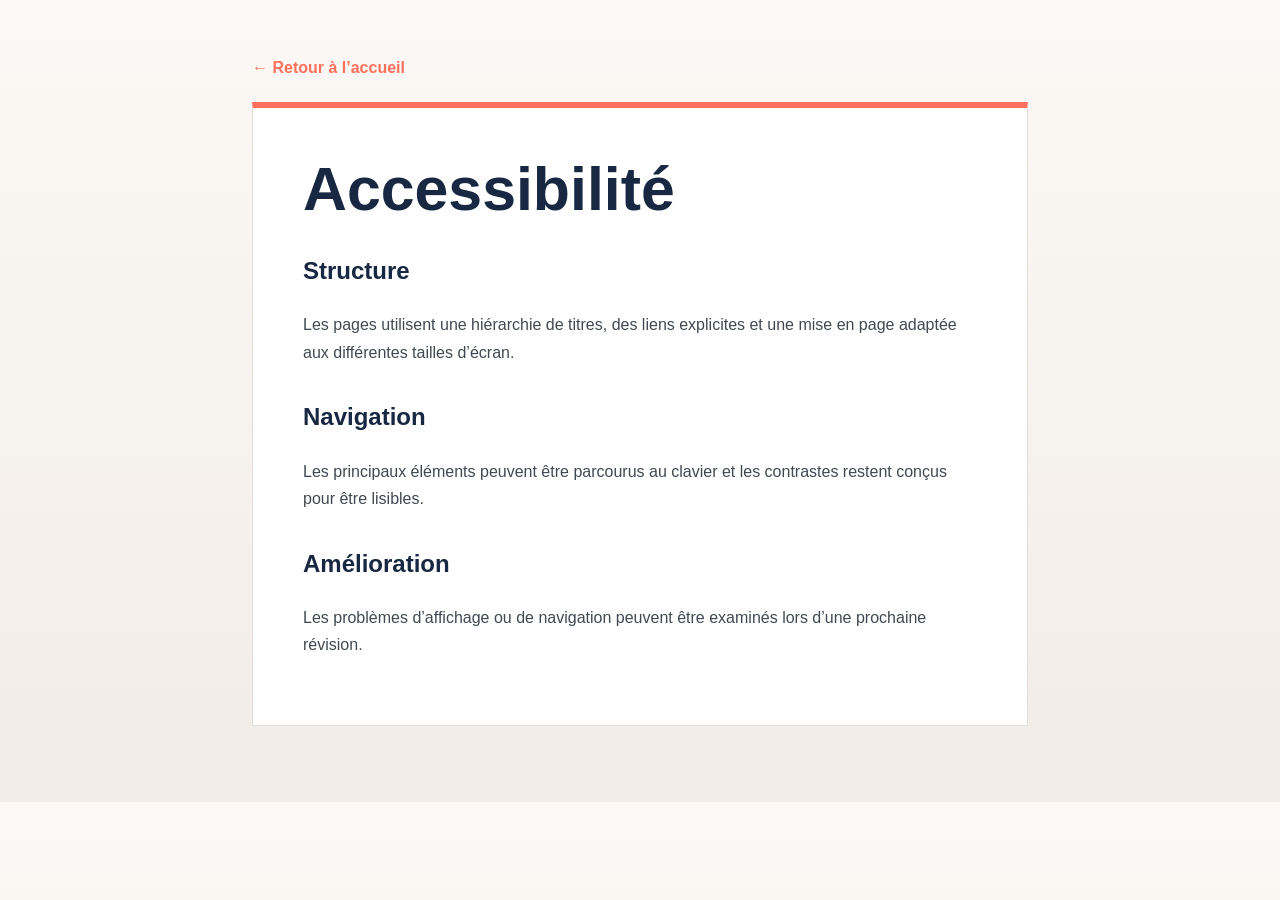
<file: accessibilite/index.html>
<!doctype html><html lang="fr"><head><meta charset="utf-8"><meta name="viewport" content="width=device-width,initial-scale=1"><title>Accessibilité</title><link rel="canonical" href="https://nouveau-casino-en-ligne.elara-newton3420.workers.dev/accessibilite/"><link rel="icon" href="../favicon.ico" sizes="any"><link rel="icon" type="image/png" href="../favicon.png"><link rel="stylesheet" href="../assets/css/site.css"><script type="application/ld+json">{"@context":"https://schema.org","@type":"WebPage","url":"https://nouveau-casino-en-ligne.elara-newton3420.workers.dev/accessibilite/","name":"Accessibilité","inLanguage":"fr-FR"}</script></head><body><main class="utility"><a class="utility-back" href="../">← Retour à l’accueil</a><div class="utility-card"><h1>Accessibilité</h1><section><h2>Structure</h2><p>Les pages utilisent une hiérarchie de titres, des liens explicites et une mise en page adaptée aux différentes tailles d’écran.</p></section><section><h2>Navigation</h2><p>Les principaux éléments peuvent être parcourus au clavier et les contrastes restent conçus pour être lisibles.</p></section><section><h2>Amélioration</h2><p>Les problèmes d’affichage ou de navigation peuvent être examinés lors d’une prochaine révision.</p></section></div></main></body></html>
</file>
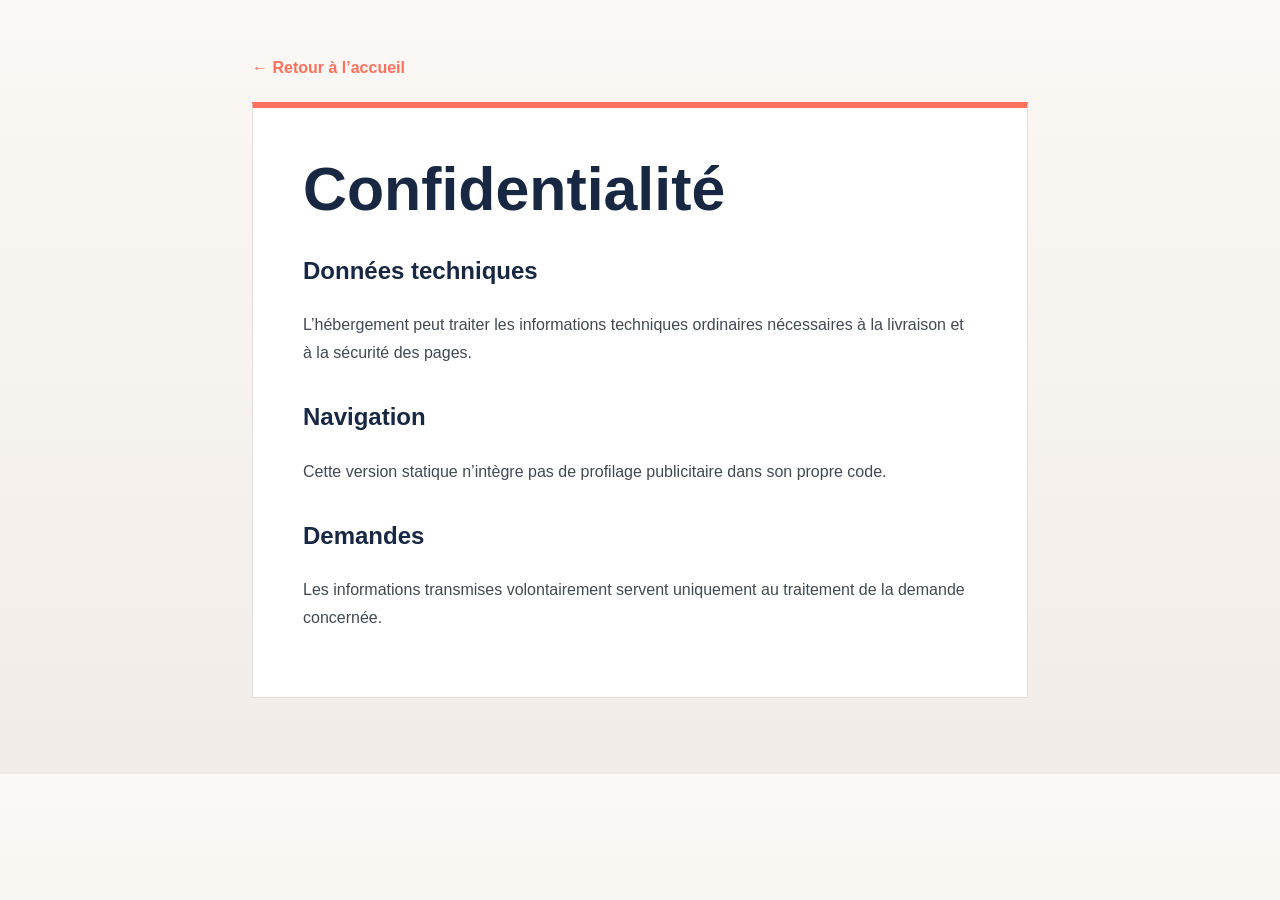
<file: confidentialite/index.html>
<!doctype html><html lang="fr"><head><meta charset="utf-8"><meta name="viewport" content="width=device-width,initial-scale=1"><title>Confidentialité</title><link rel="canonical" href="https://nouveau-casino-en-ligne.elara-newton3420.workers.dev/confidentialite/"><link rel="icon" href="../favicon.ico" sizes="any"><link rel="icon" type="image/png" href="../favicon.png"><link rel="stylesheet" href="../assets/css/site.css"><script type="application/ld+json">{"@context":"https://schema.org","@type":"WebPage","url":"https://nouveau-casino-en-ligne.elara-newton3420.workers.dev/confidentialite/","name":"Confidentialité","inLanguage":"fr-FR"}</script></head><body><main class="utility"><a class="utility-back" href="../">← Retour à l’accueil</a><div class="utility-card"><h1>Confidentialité</h1><section><h2>Données techniques</h2><p>L’hébergement peut traiter les informations techniques ordinaires nécessaires à la livraison et à la sécurité des pages.</p></section><section><h2>Navigation</h2><p>Cette version statique n’intègre pas de profilage publicitaire dans son propre code.</p></section><section><h2>Demandes</h2><p>Les informations transmises volontairement servent uniquement au traitement de la demande concernée.</p></section></div></main></body></html>
</file>
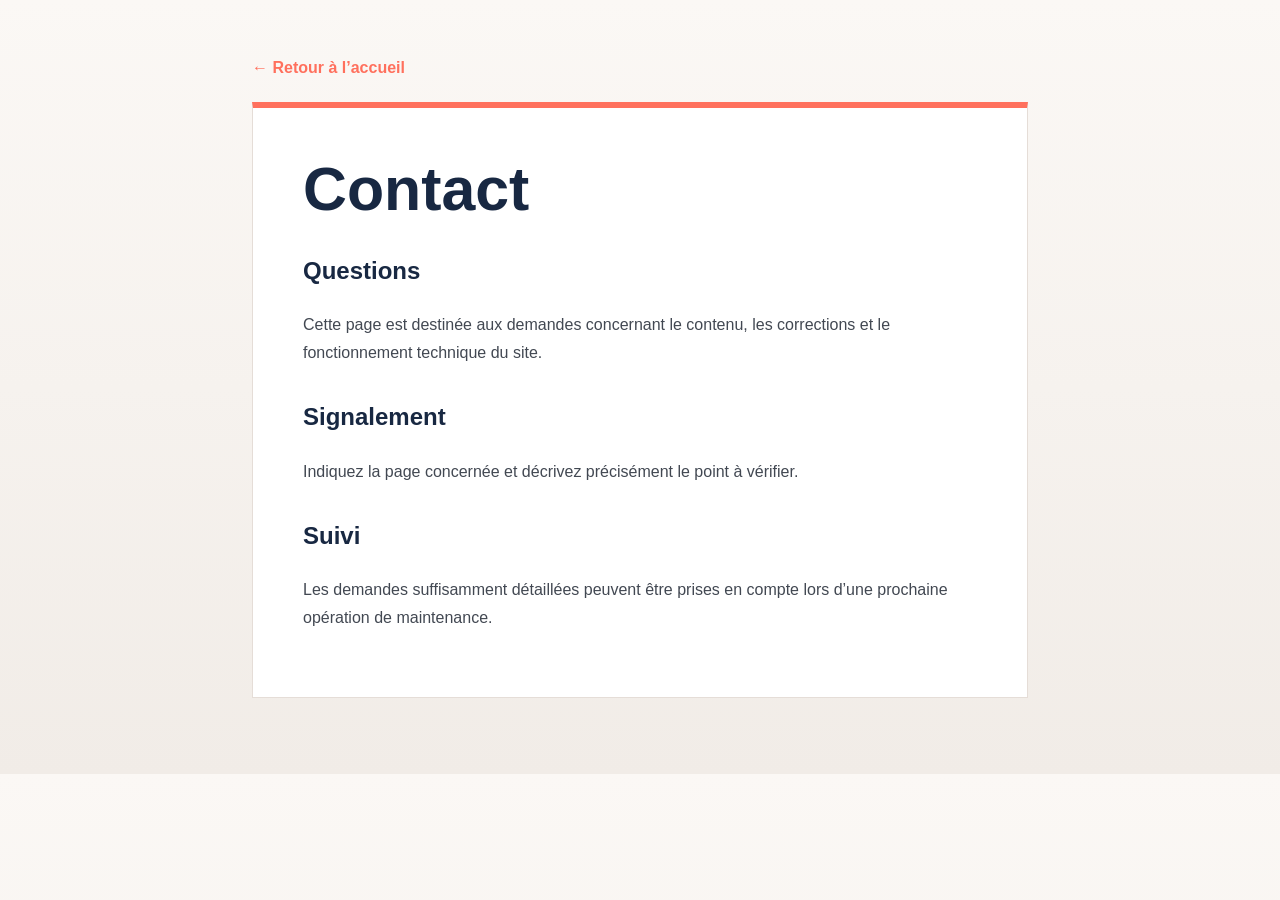
<file: contact/index.html>
<!doctype html><html lang="fr"><head><meta charset="utf-8"><meta name="viewport" content="width=device-width,initial-scale=1"><title>Contact</title><link rel="canonical" href="https://nouveau-casino-en-ligne.elara-newton3420.workers.dev/contact/"><link rel="icon" href="../favicon.ico" sizes="any"><link rel="icon" type="image/png" href="../favicon.png"><link rel="stylesheet" href="../assets/css/site.css"><script type="application/ld+json">{"@context":"https://schema.org","@type":"WebPage","url":"https://nouveau-casino-en-ligne.elara-newton3420.workers.dev/contact/","name":"Contact","inLanguage":"fr-FR"}</script></head><body><main class="utility"><a class="utility-back" href="../">← Retour à l’accueil</a><div class="utility-card"><h1>Contact</h1><section><h2>Questions</h2><p>Cette page est destinée aux demandes concernant le contenu, les corrections et le fonctionnement technique du site.</p></section><section><h2>Signalement</h2><p>Indiquez la page concernée et décrivez précisément le point à vérifier.</p></section><section><h2>Suivi</h2><p>Les demandes suffisamment détaillées peuvent être prises en compte lors d’une prochaine opération de maintenance.</p></section></div></main></body></html>
</file>
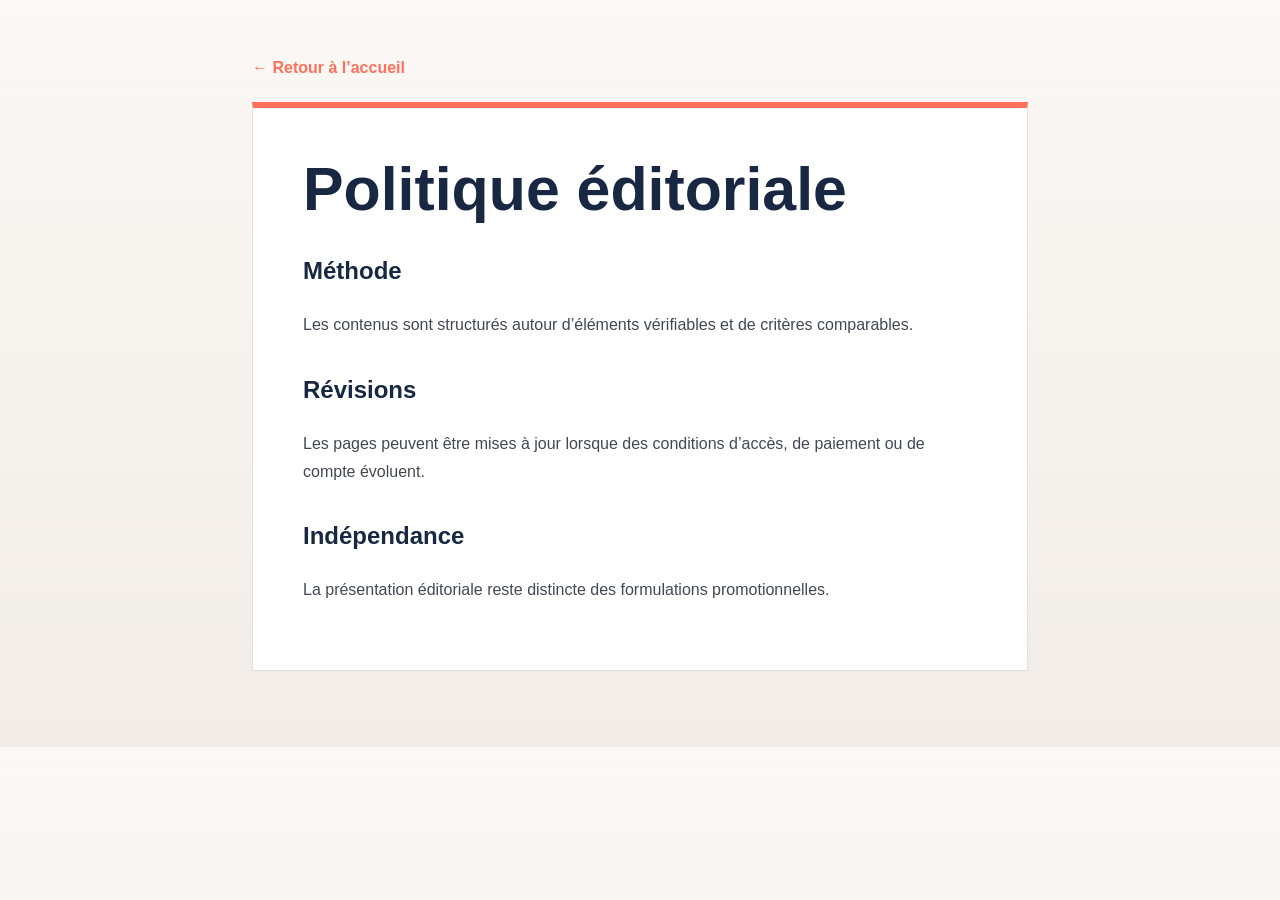
<file: politique-editoriale/index.html>
<!doctype html><html lang="fr"><head><meta charset="utf-8"><meta name="viewport" content="width=device-width,initial-scale=1"><title>Politique éditoriale</title><link rel="canonical" href="https://nouveau-casino-en-ligne.elara-newton3420.workers.dev/politique-editoriale/"><link rel="icon" href="../favicon.ico" sizes="any"><link rel="icon" type="image/png" href="../favicon.png"><link rel="stylesheet" href="../assets/css/site.css"><script type="application/ld+json">{"@context":"https://schema.org","@type":"WebPage","url":"https://nouveau-casino-en-ligne.elara-newton3420.workers.dev/politique-editoriale/","name":"Politique éditoriale","inLanguage":"fr-FR"}</script></head><body><main class="utility"><a class="utility-back" href="../">← Retour à l’accueil</a><div class="utility-card"><h1>Politique éditoriale</h1><section><h2>Méthode</h2><p>Les contenus sont structurés autour d’éléments vérifiables et de critères comparables.</p></section><section><h2>Révisions</h2><p>Les pages peuvent être mises à jour lorsque des conditions d’accès, de paiement ou de compte évoluent.</p></section><section><h2>Indépendance</h2><p>La présentation éditoriale reste distincte des formulations promotionnelles.</p></section></div></main></body></html>
</file>
<file: assets/css/site.css>
:root{
  --bg:#f5f0eb;--paper:#fffaf5;--navy:#182842;--navy2:#243953;--coral:#ff705d;
  --coral2:#f49b82;--text:#424852;--muted:#7c8188;--line:#e5ddd7;--white:#fff;
  --max:1180px;--article:950px;
}
*{box-sizing:border-box}
html{scroll-behavior:smooth}
body{margin:0;background:linear-gradient(180deg,#fbf8f5 0,#f1ece7 100%);color:var(--text);font-family:Inter,ui-sans-serif,-apple-system,BlinkMacSystemFont,"Segoe UI",Roboto,Arial,sans-serif;line-height:1.72}
a{color:inherit}img{display:block;max-width:100%}.skip-link{position:absolute;left:-9999px;top:12px}.skip-link:focus{left:12px;z-index:100;background:#fff;padding:10px 14px}
main{max-width:var(--max);margin:0 auto;padding:24px 22px 74px}
.hero{min-height:0;display:block;padding:clamp(38px,7vw,72px);background:var(--navy);color:#fff;box-shadow:0 28px 70px rgba(24,40,66,.16)}

.hero-copy{max-width:920px}.hero h1{margin:0;color:#fff;font-size:clamp(2.7rem,6vw,5.35rem);line-height:.98;letter-spacing:-.055em}.hero p{max-width:720px;margin:22px 0 0;color:#d8deea;font-size:1.07rem}

.toc{display:flex;flex-wrap:wrap;gap:8px;margin:22px 0 28px}.toc a{padding:9px 12px;border:1px solid var(--line);background:#fff;color:#616971;text-decoration:none;font-size:.82rem}.toc a:hover{border-color:var(--coral);color:var(--coral)}
.article{max-width:var(--article);margin:0 auto;padding:clamp(28px,5vw,58px);background:var(--paper);border:1px solid var(--line)}
.article h2{margin:2.35em 0 .75em;color:var(--navy);font-size:clamp(1.85rem,3.3vw,2.52rem);line-height:1.15;letter-spacing:-.03em}.article h2::after{content:"";display:block;width:92px;height:5px;margin-top:10px;background:linear-gradient(90deg,var(--coral) 0 64%,var(--navy) 64%)}.article h3{margin:1.85em 0 .56em;color:var(--navy);font-size:1.3rem;line-height:1.3}.article p{margin:0 0 1.1em}.article ul,.article ol{margin:1rem 0 1.4rem;padding-left:1.4rem}.article li{margin:.46rem 0}.article blockquote{margin:1.6rem 0;padding:18px 20px;border-left:4px solid var(--coral);background:#fff1ec}.article table{width:100%;margin:1.45rem 0 1.9rem;border-collapse:collapse;font-size:.91rem}.article th,.article td{padding:12px 13px;border:1px solid var(--line);text-align:left;vertical-align:top}.article th{background:var(--navy);color:#fff}
.article-image{margin:1.7rem 0 2.1rem;padding:8px;border:1px solid #e6ddd8;background:#fff}.article-image img{display:block;width:100%;height:auto;max-width:100%;max-height:none;object-fit:contain;object-position:center}
.compare-panel{margin:1.9rem 0 3rem}.compare-head{display:flex;justify-content:space-between;gap:20px;align-items:end;margin-bottom:12px}.compare-head h2{margin:0!important;font-size:1.68rem!important}.compare-head h2::after{display:none!important}.compare-head p{max-width:360px;margin:0;color:var(--muted);font-size:.86rem;text-align:right}.compare-table{display:grid;gap:9px}.compare-row{display:grid;grid-template-columns:150px minmax(150px,1fr) minmax(210px,1.2fr) 122px;align-items:center;gap:14px;min-height:110px;padding:14px;background:#fff;border:1px solid #e4ddd7;border-left:5px solid var(--coral)}.logo-box{width:100%;min-width:0;min-height:82px;display:flex;align-items:center;justify-content:center;overflow:visible;border-radius:14px;padding:10px}.logo-box img{display:block;width:auto;height:auto;max-width:100%;max-height:70px;object-fit:contain;object-position:center}.brand{color:var(--navy);font-size:1.05rem;font-weight:900}.rating{display:flex;align-items:center;gap:7px;margin-top:4px;color:#7a8088;font-size:.8rem}.stars{--fill:100%;position:relative;color:#d8d8d8;font-size:14px;letter-spacing:1px}.stars::before{content:"★★★★★"}.stars::after{content:"★★★★★";position:absolute;left:0;top:0;width:var(--fill);overflow:hidden;white-space:nowrap;color:#f0aa2d}.bonus-label{color:#8e8883;font-size:.64rem;font-weight:900;letter-spacing:.07em;text-transform:uppercase}.bonus-text{margin-top:3px;color:#353d47;font-weight:760;line-height:1.28}.cta{display:flex;align-items:center;justify-content:center;min-height:43px;background:var(--navy);color:#fff!important;text-decoration:none;font-weight:900}.cta:hover{background:var(--navy2)}.affiliate-error{padding:16px;border:1px solid #e8c7c0;background:#fff2ef;color:#8f423b;text-align:center}
.skeleton-row{min-height:96px}.skeleton{position:relative;overflow:hidden;background:#ece6e1}.skeleton::after{content:"";position:absolute;inset:0;transform:translateX(-100%);background:linear-gradient(90deg,transparent,rgba(255,255,255,.8),transparent);animation:shimmer 1.2s infinite}.s-logo{width:62px;height:62px}.s-brand{height:42px}.s-bonus{height:42px}.s-cta{height:43px}@keyframes shimmer{100%{transform:translateX(100%)}}
.footer{max-width:var(--max);margin:0 auto 28px;padding:25px 22px;display:flex;justify-content:space-between;gap:20px;background:var(--navy);color:#e9edf3}.footer nav{display:flex;flex-wrap:wrap;gap:10px 18px}.footer a{color:#fff;text-decoration:none}.footer a:hover{text-decoration:underline}
.utility{max-width:820px;margin:0 auto;padding:54px 22px 76px}.utility-card{padding:clamp(26px,5vw,50px);background:#fff;border:1px solid var(--line);border-top:6px solid var(--coral)}.utility h1{margin:0 0 24px;color:var(--navy);font-size:clamp(2.2rem,5vw,3.8rem);line-height:1.03}.utility h2{margin-top:30px;color:var(--navy)}.utility-back{display:inline-block;margin-bottom:20px;color:var(--coral);font-weight:800;text-decoration:none}
@media(max-width:900px){.hero{grid-template-columns:1fr}.compare-row{grid-template-columns:66px 1fr 120px}.bonus-wrap{grid-column:2/3}.cta{grid-column:3/4;grid-row:1/3}}
@media(max-width:650px){main{padding:14px 12px 50px}.hero{padding:34px 23px}.article{padding:22px 17px}.article table{display:block;overflow-x:auto}.compare-head{display:block}.compare-head p{margin-top:6px;text-align:left}.compare-row{grid-template-columns:110px 1fr}.logo-box{min-height:72px;padding:8px}.logo-box img{max-height:62px}.bonus-wrap{grid-column:1/-1}.cta{grid-column:1/-1;grid-row:auto}.footer{margin:0 12px 18px;flex-direction:column}}
</file>
